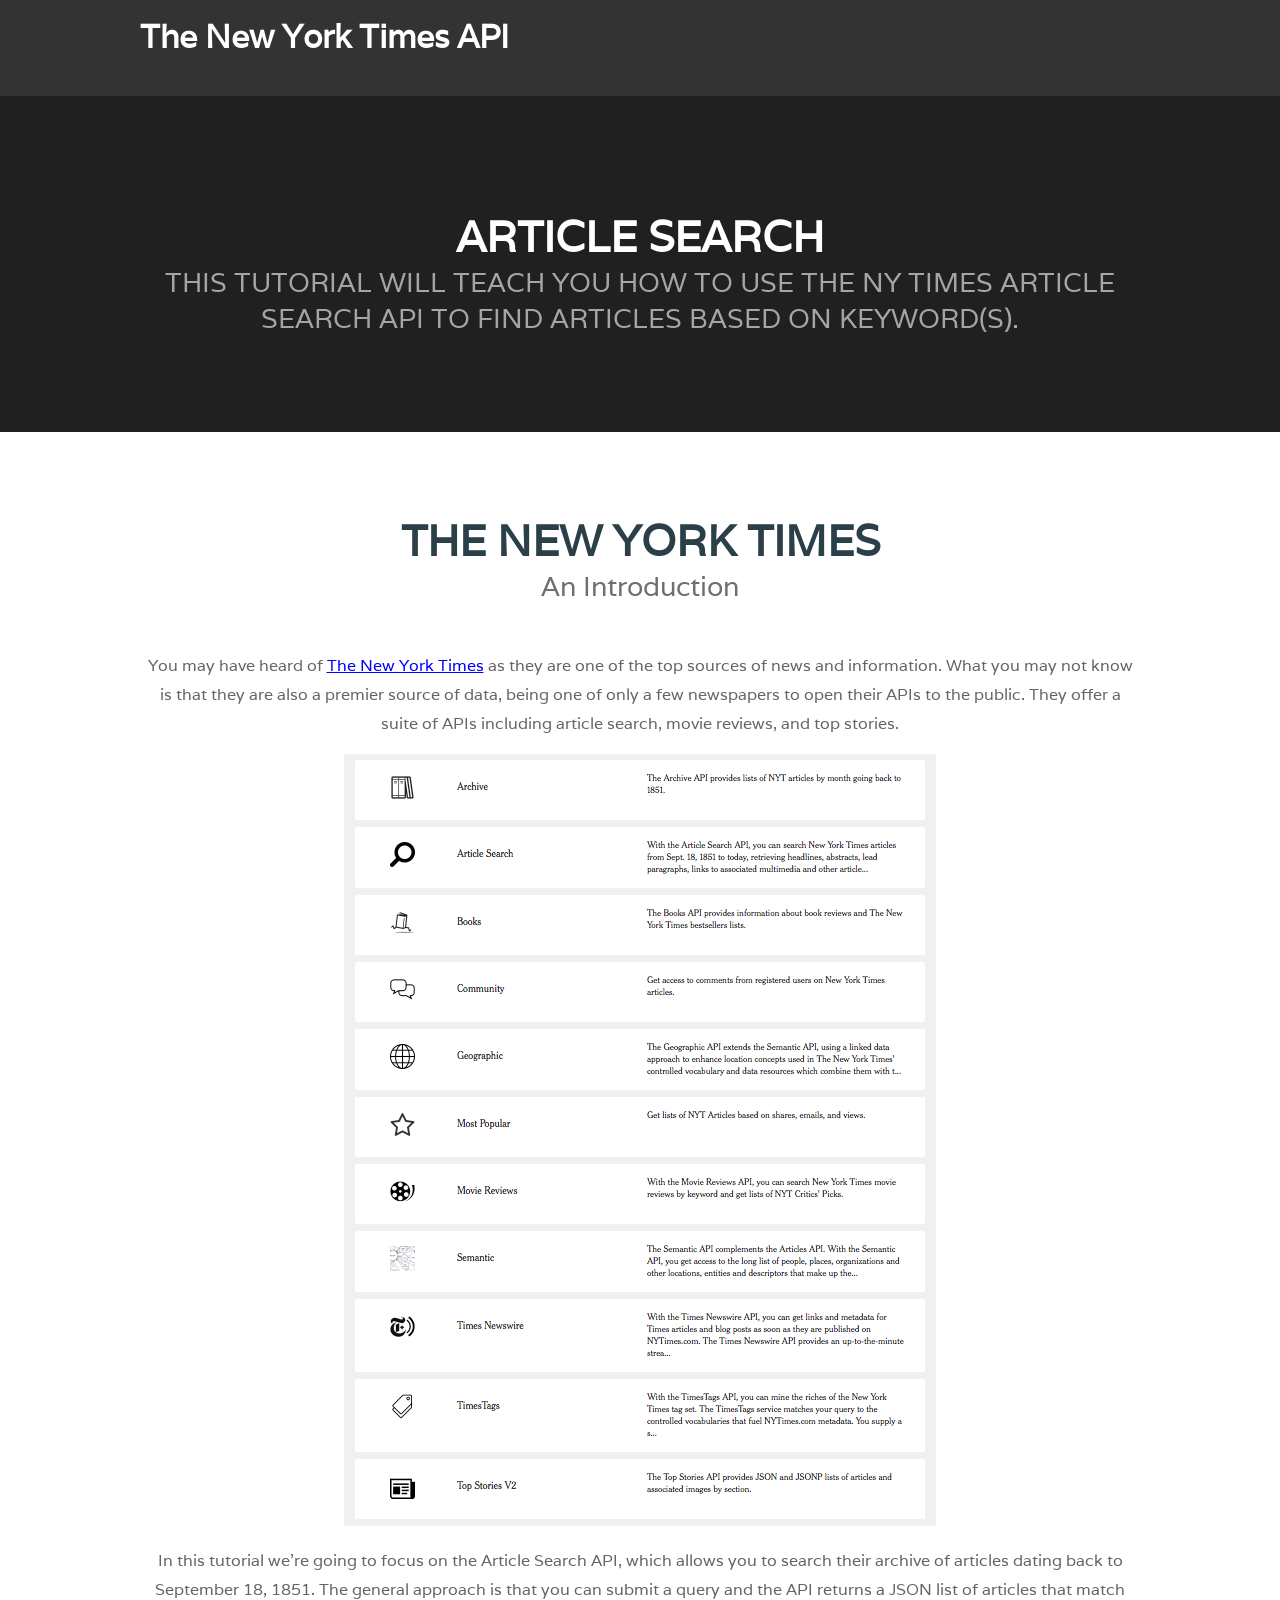
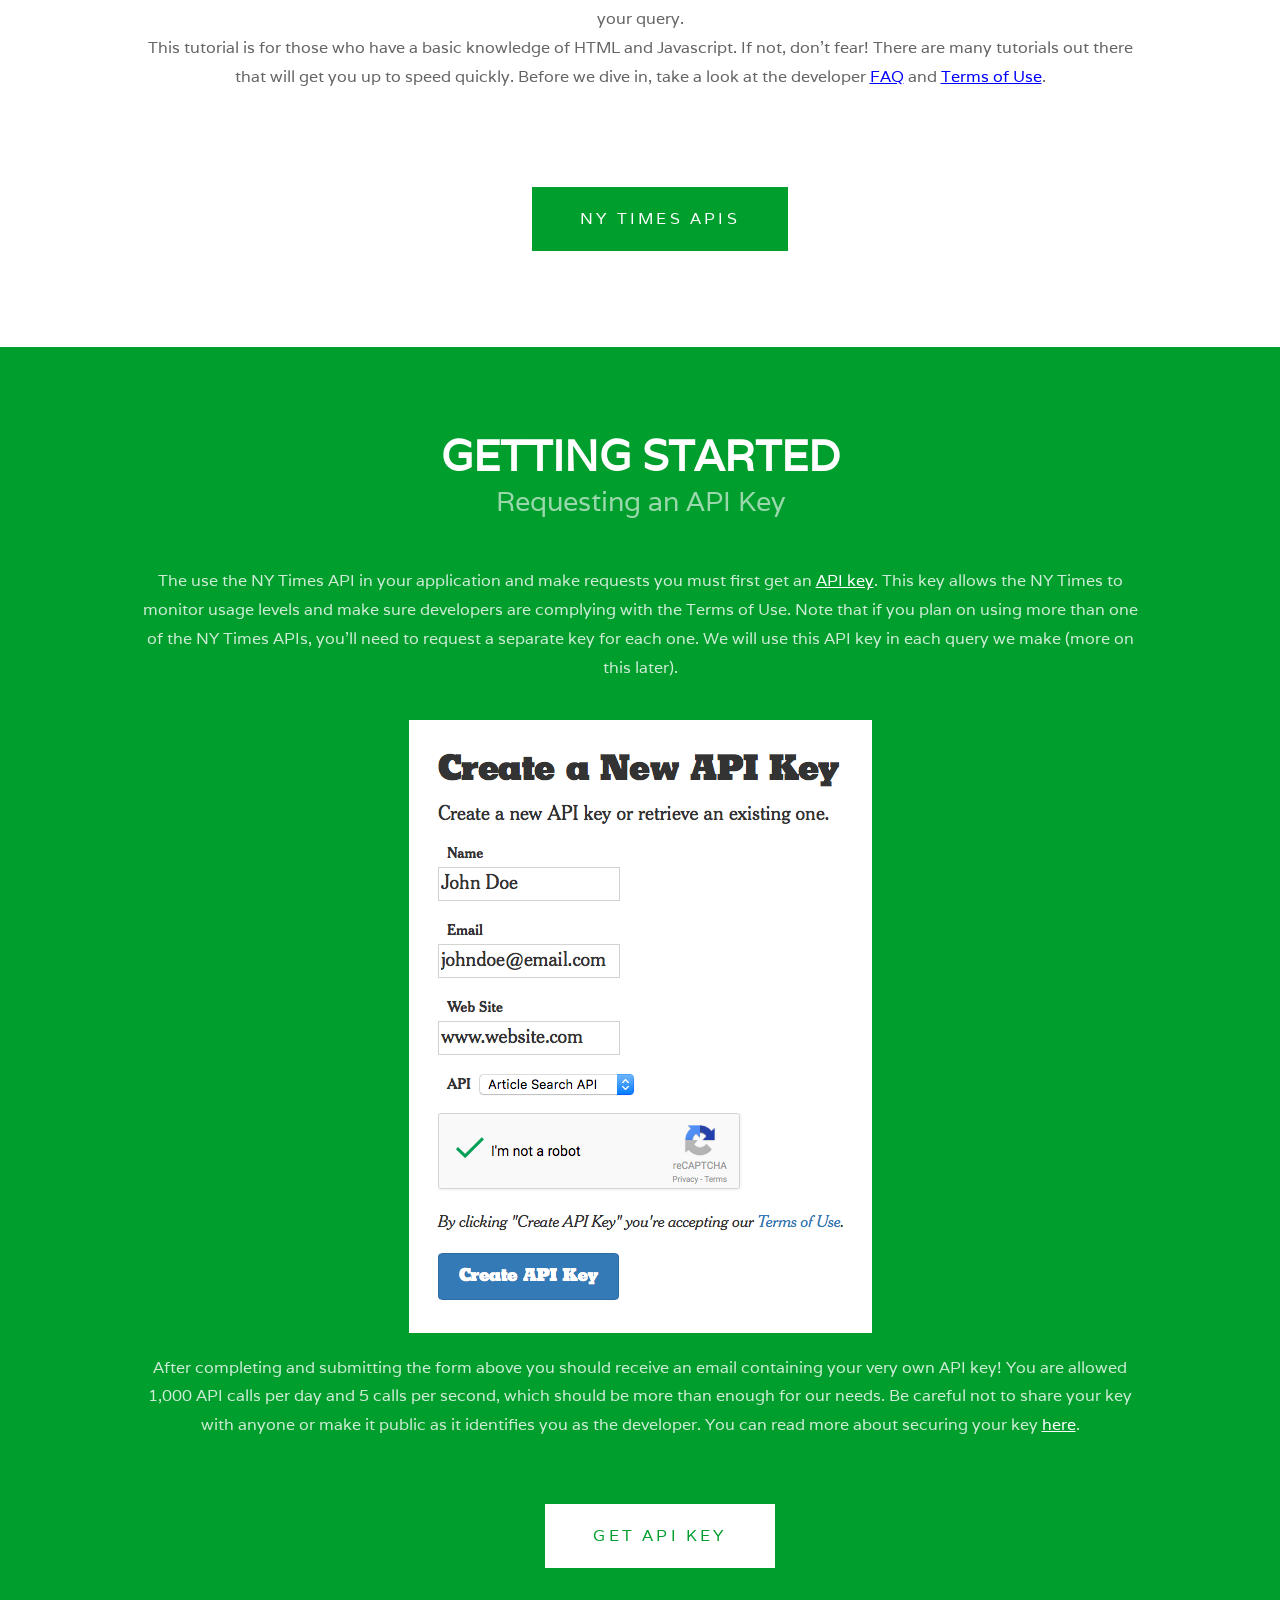
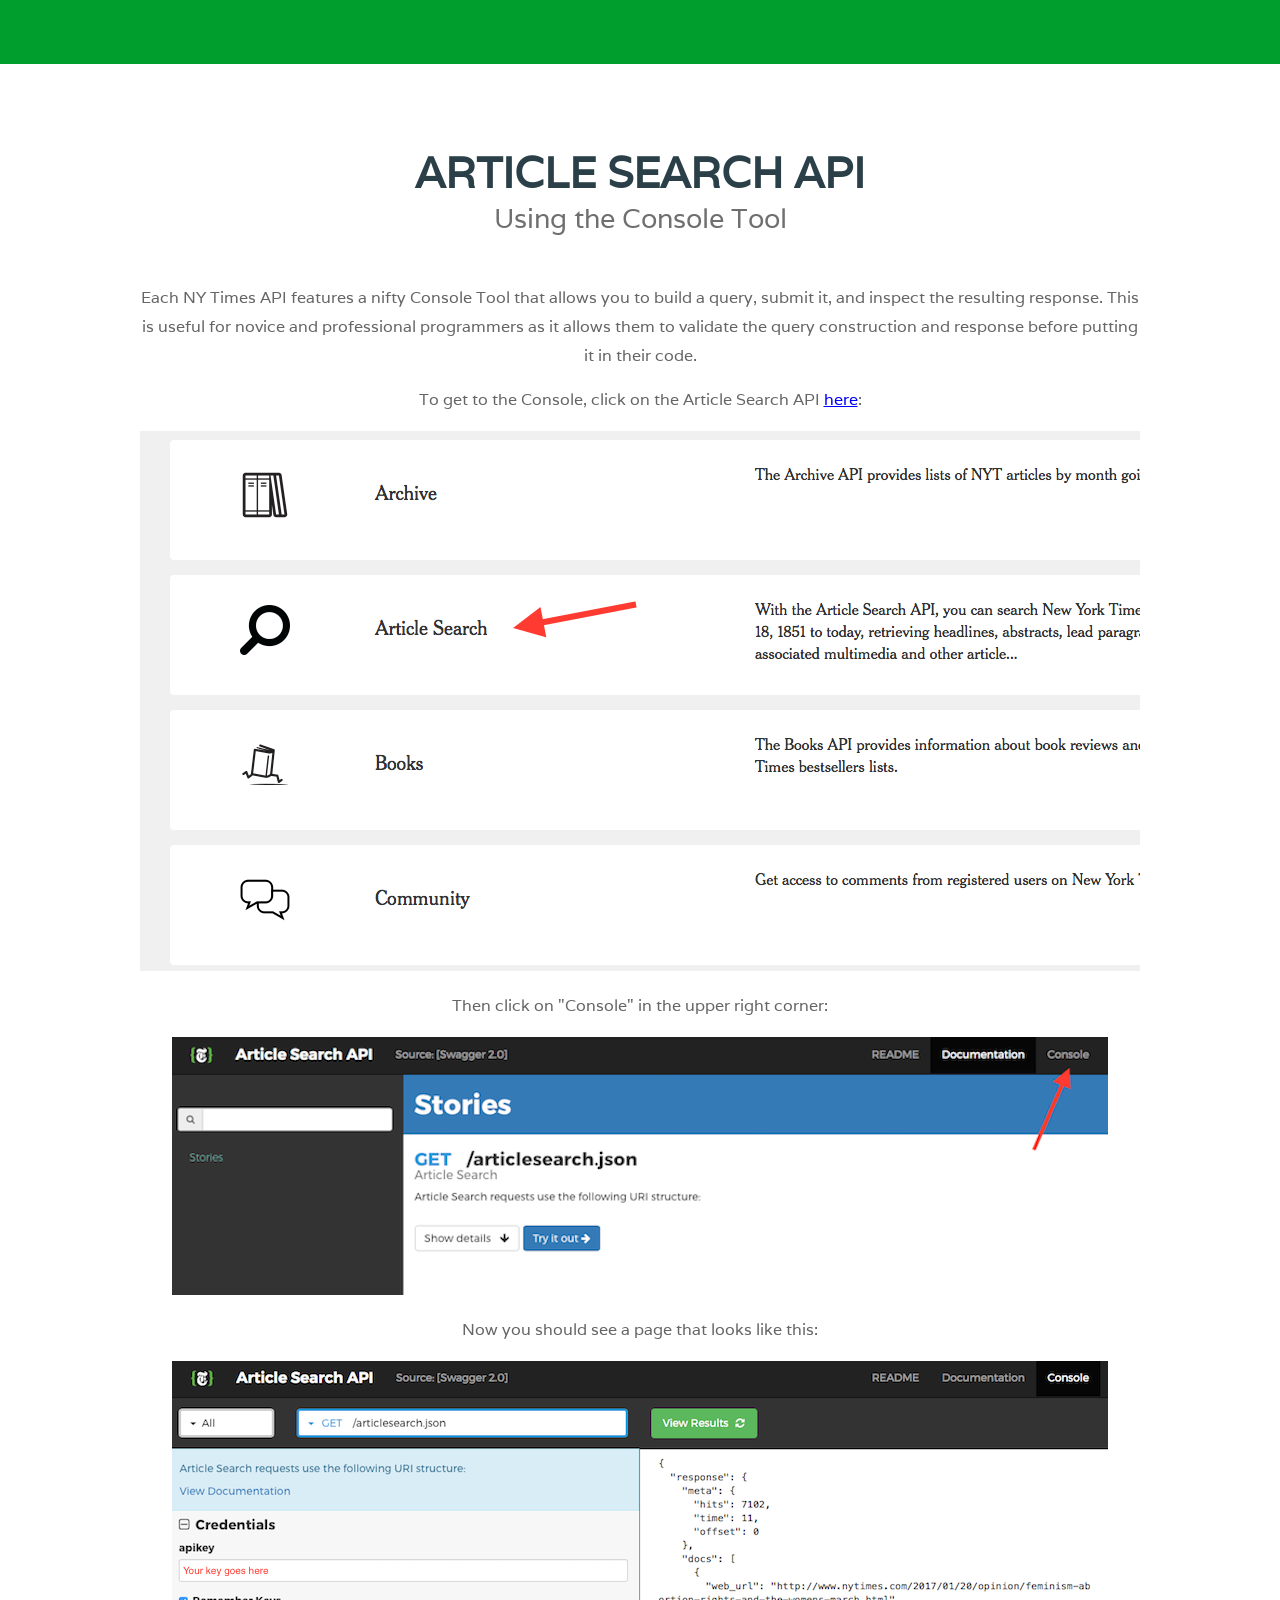
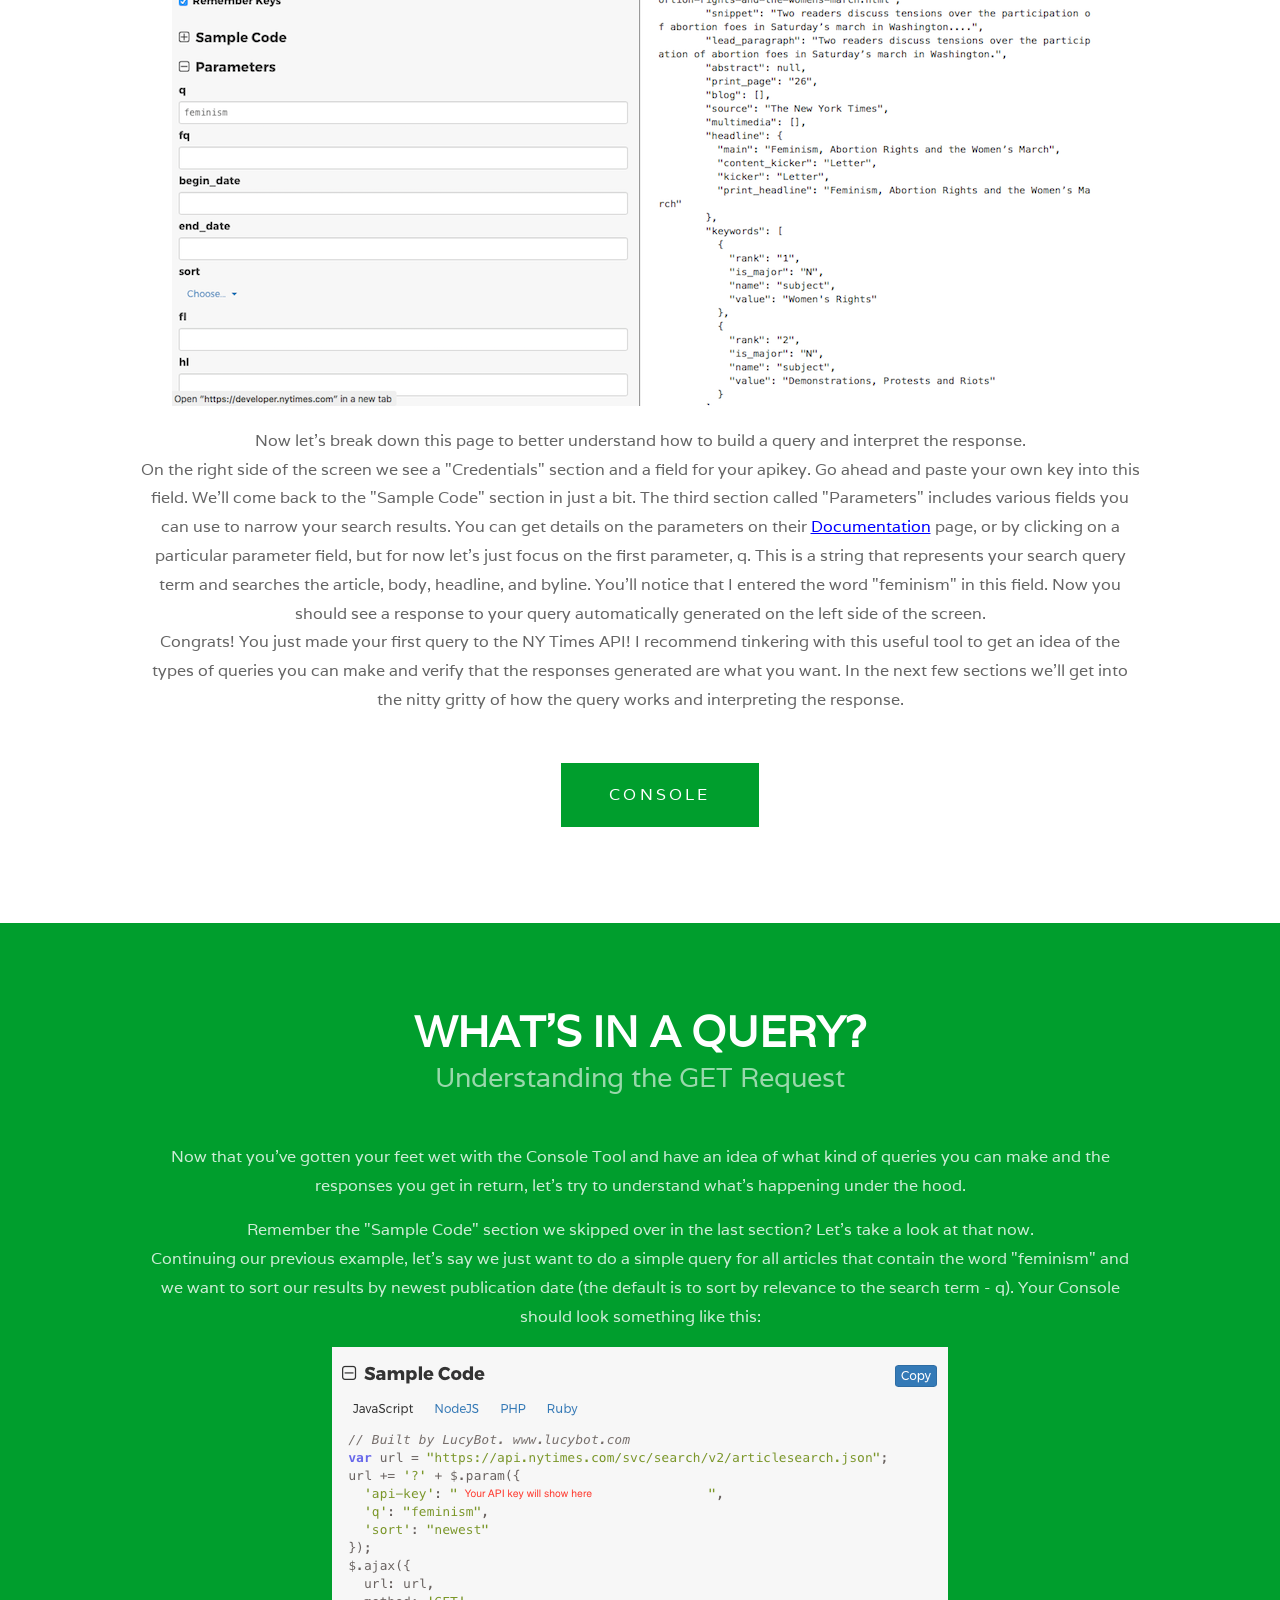
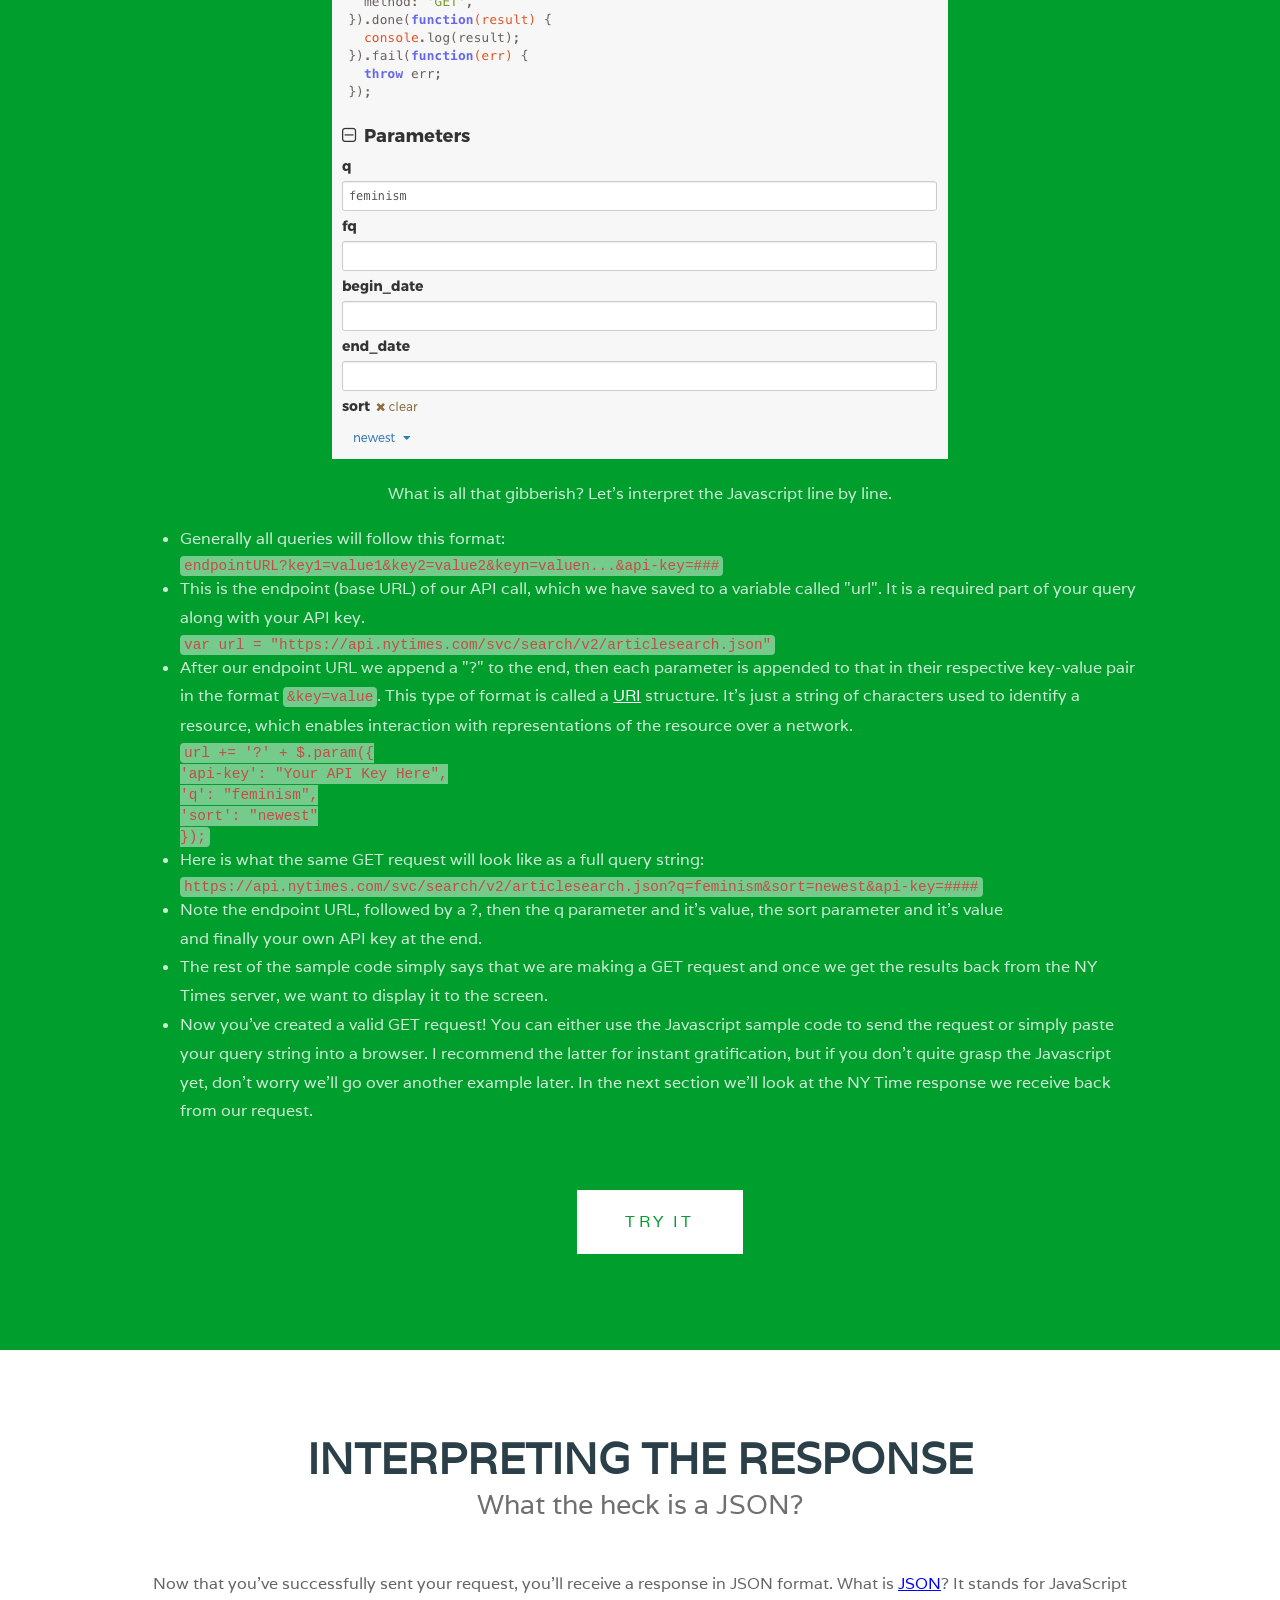
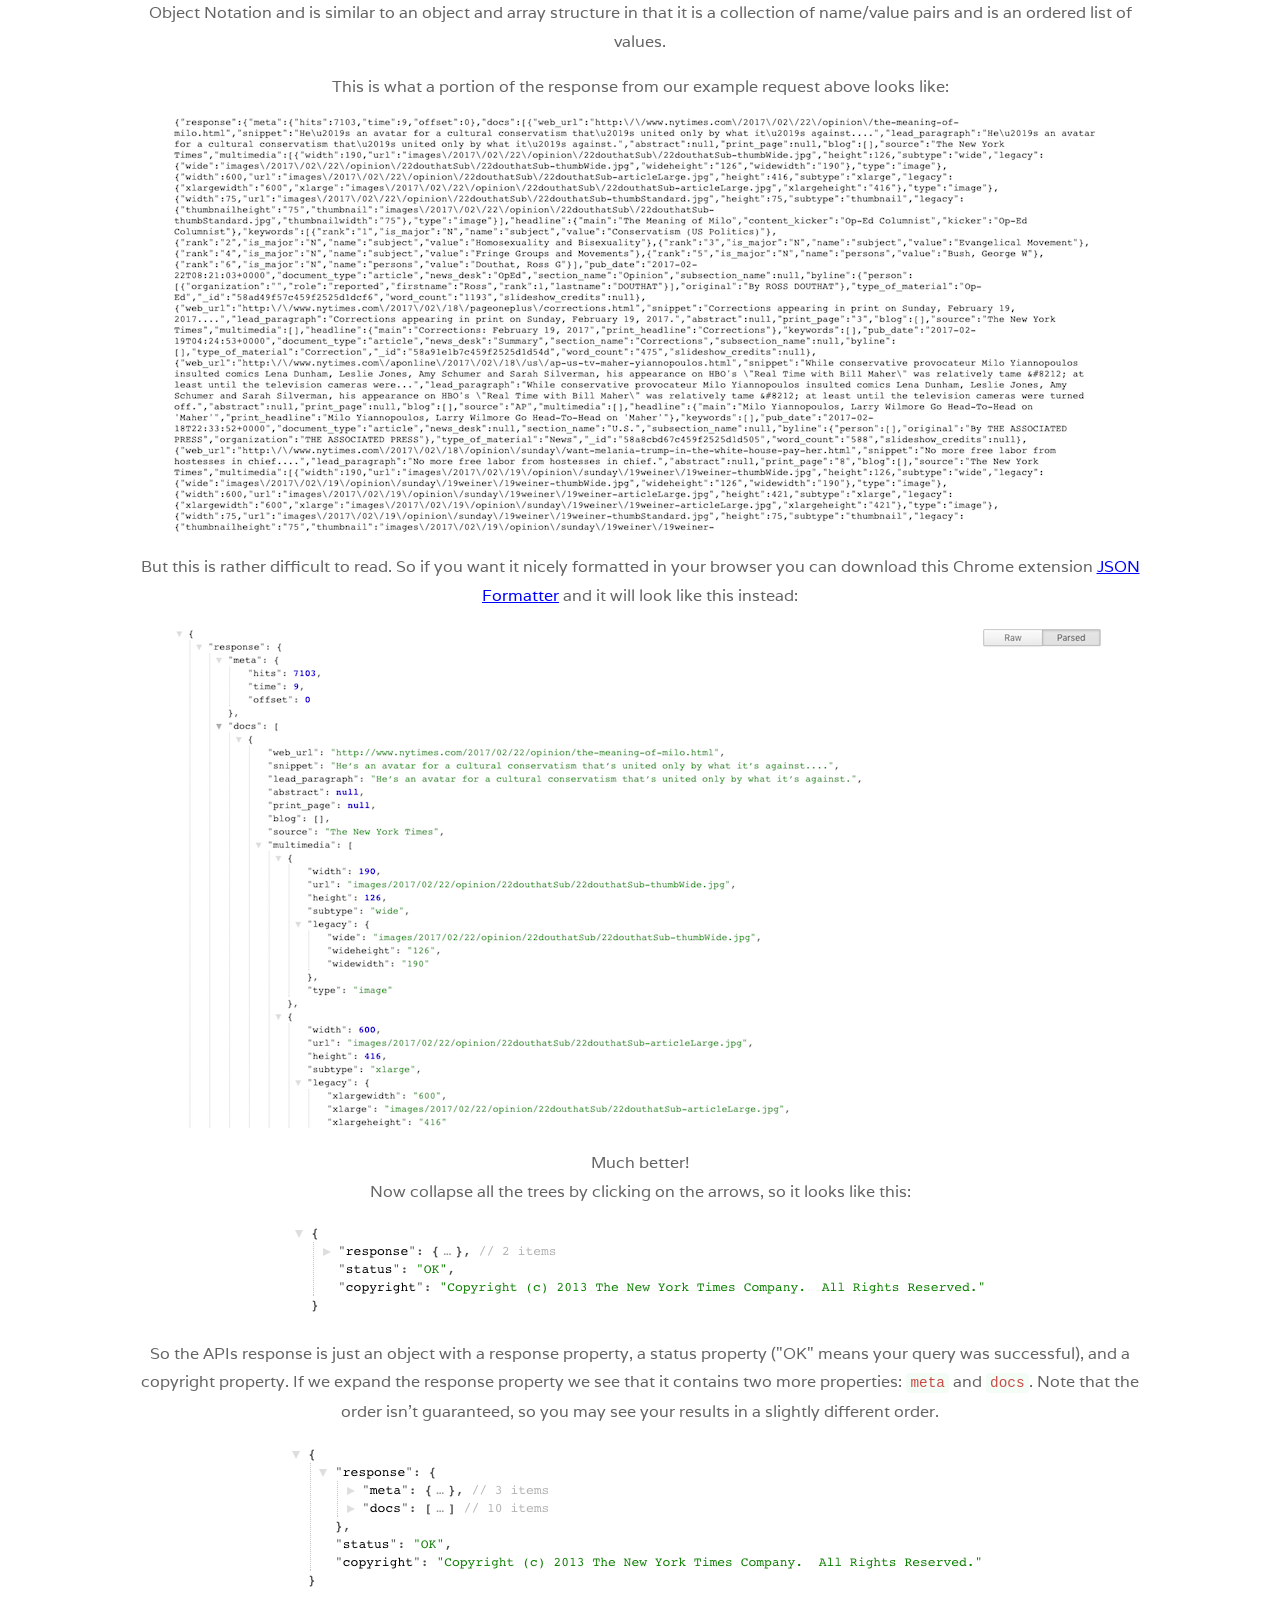
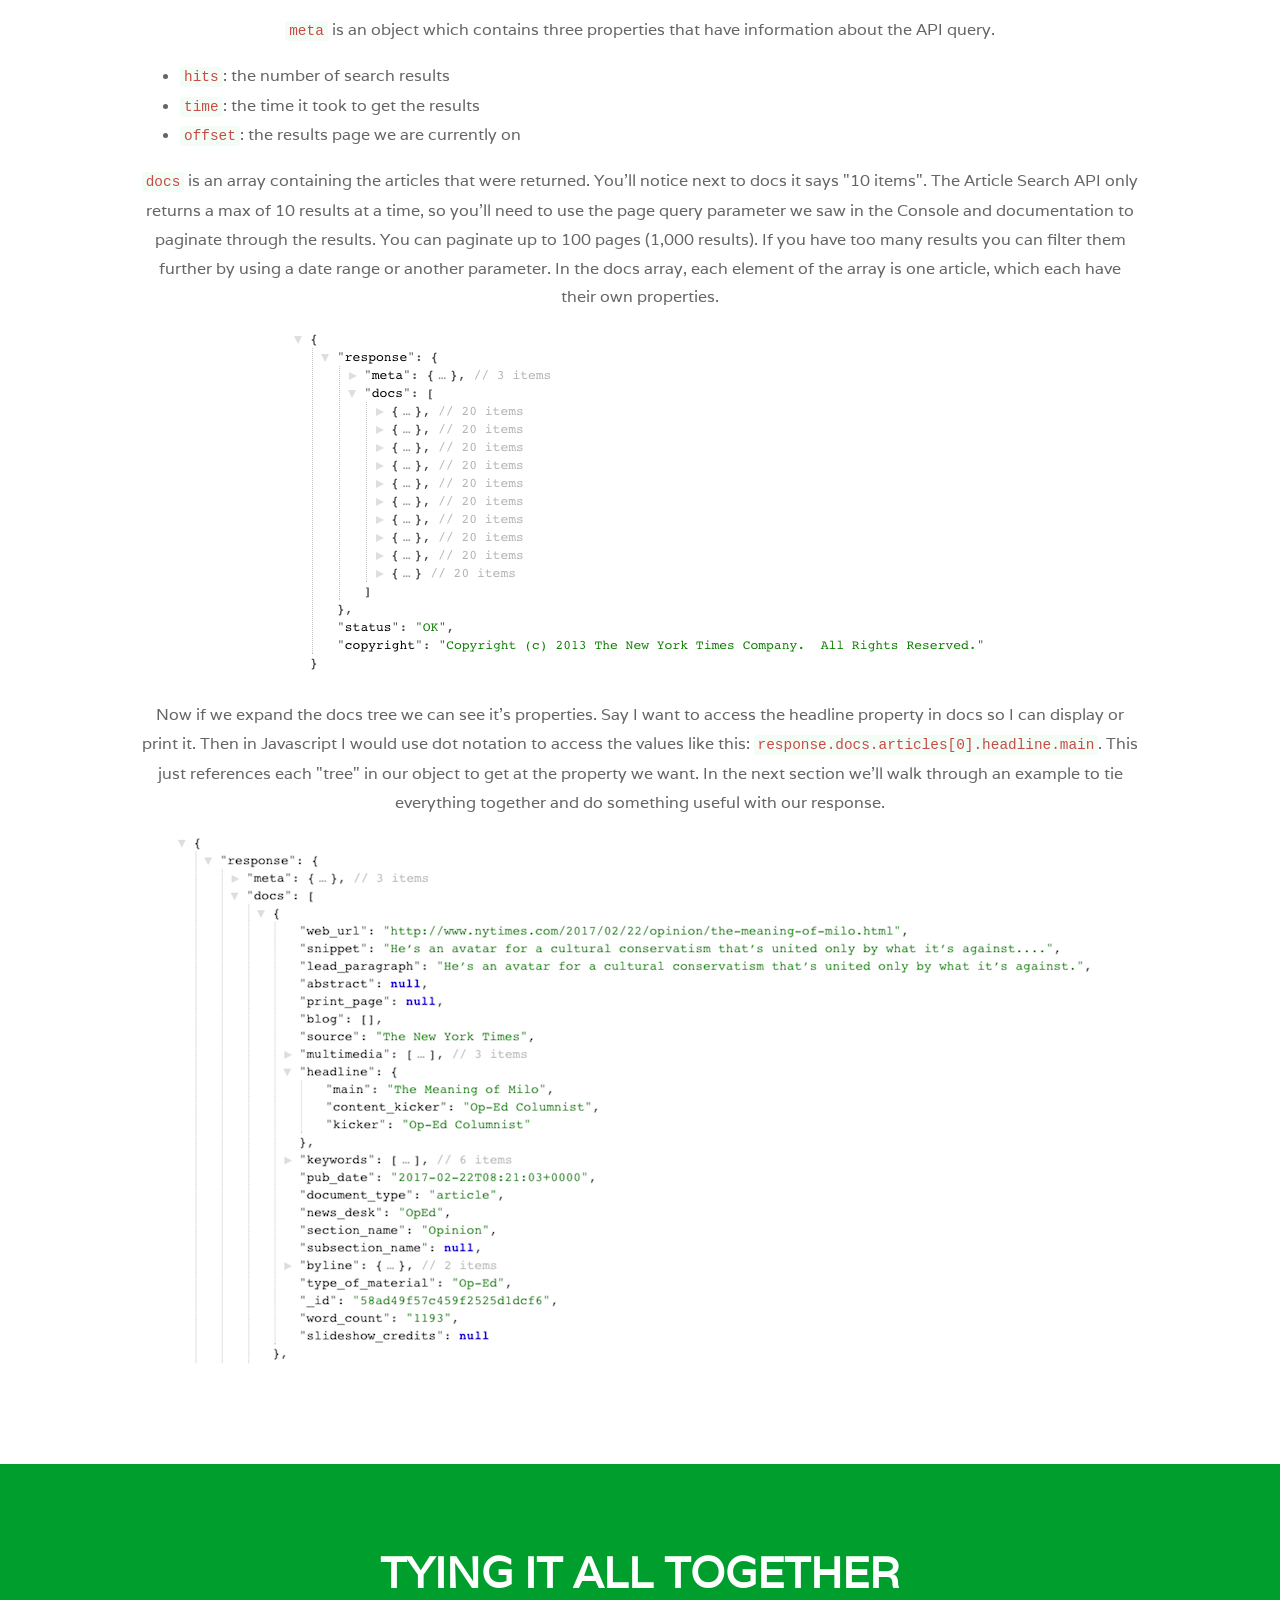
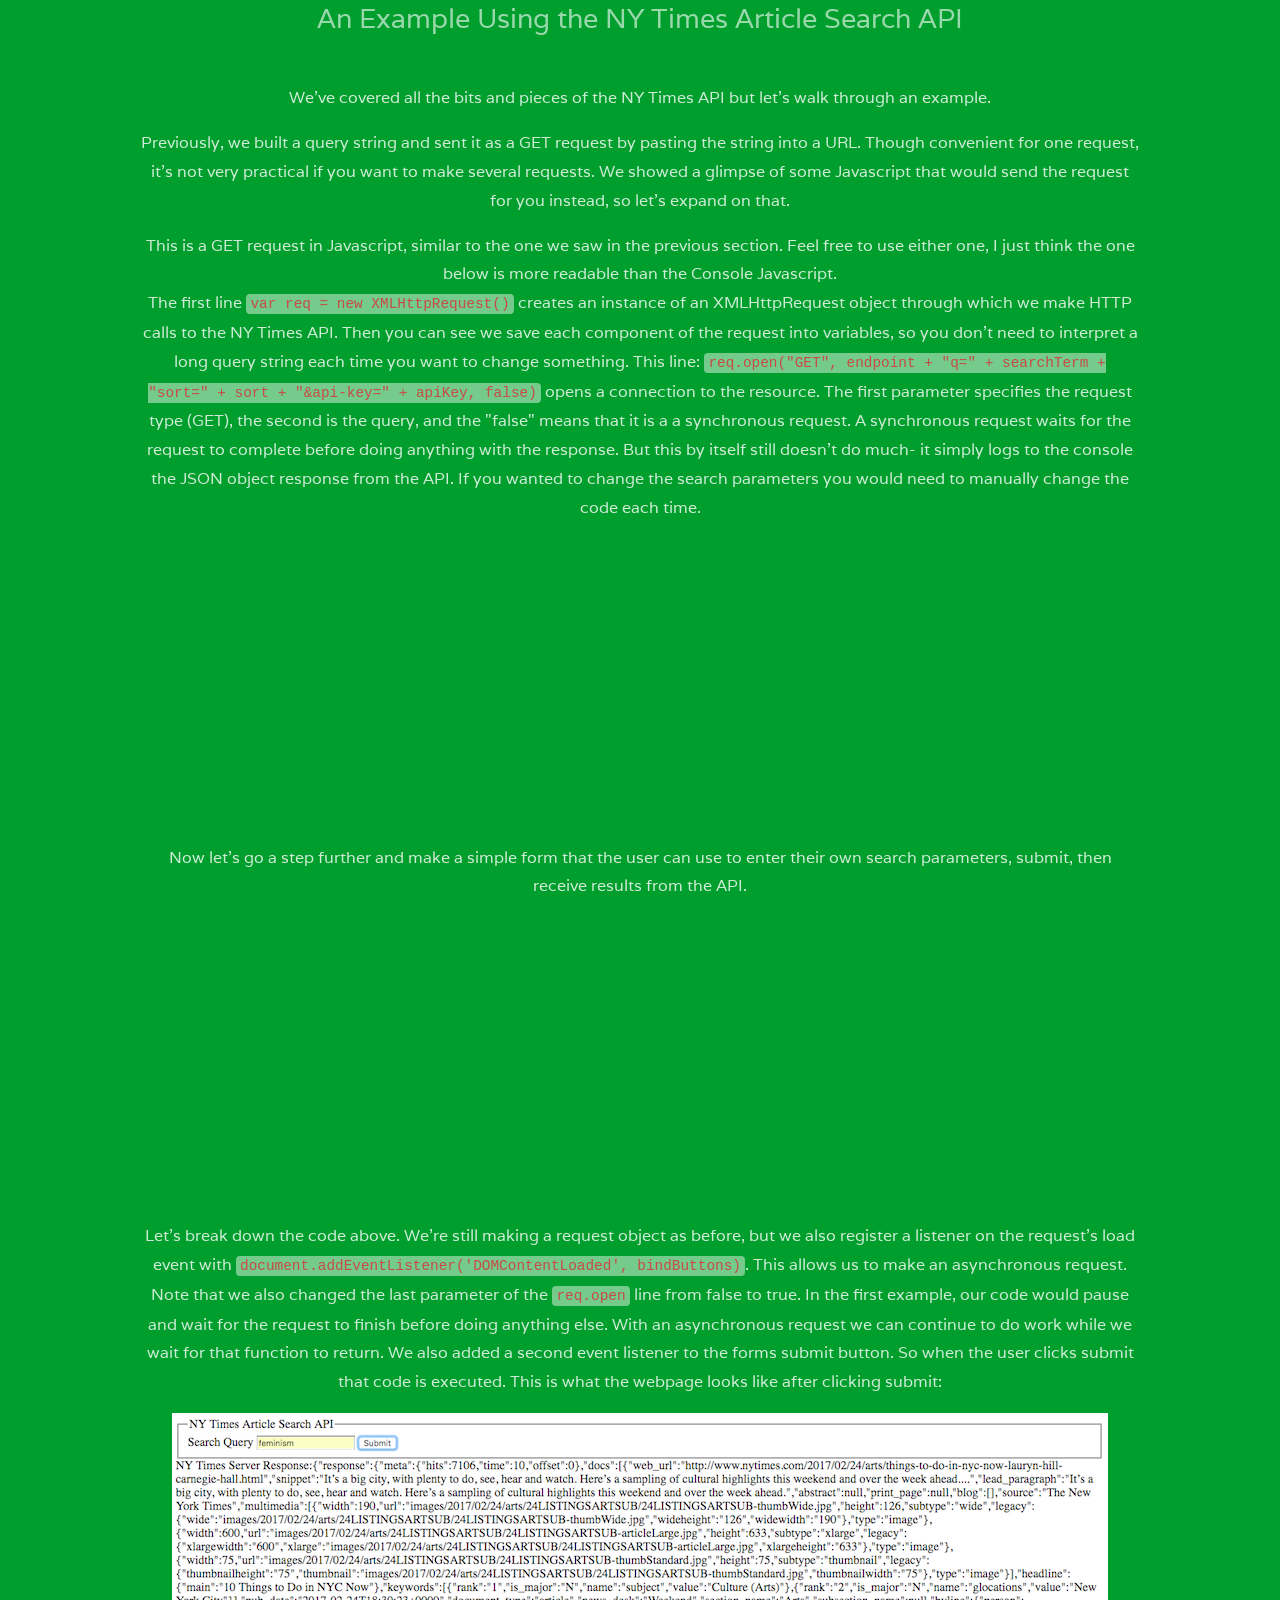
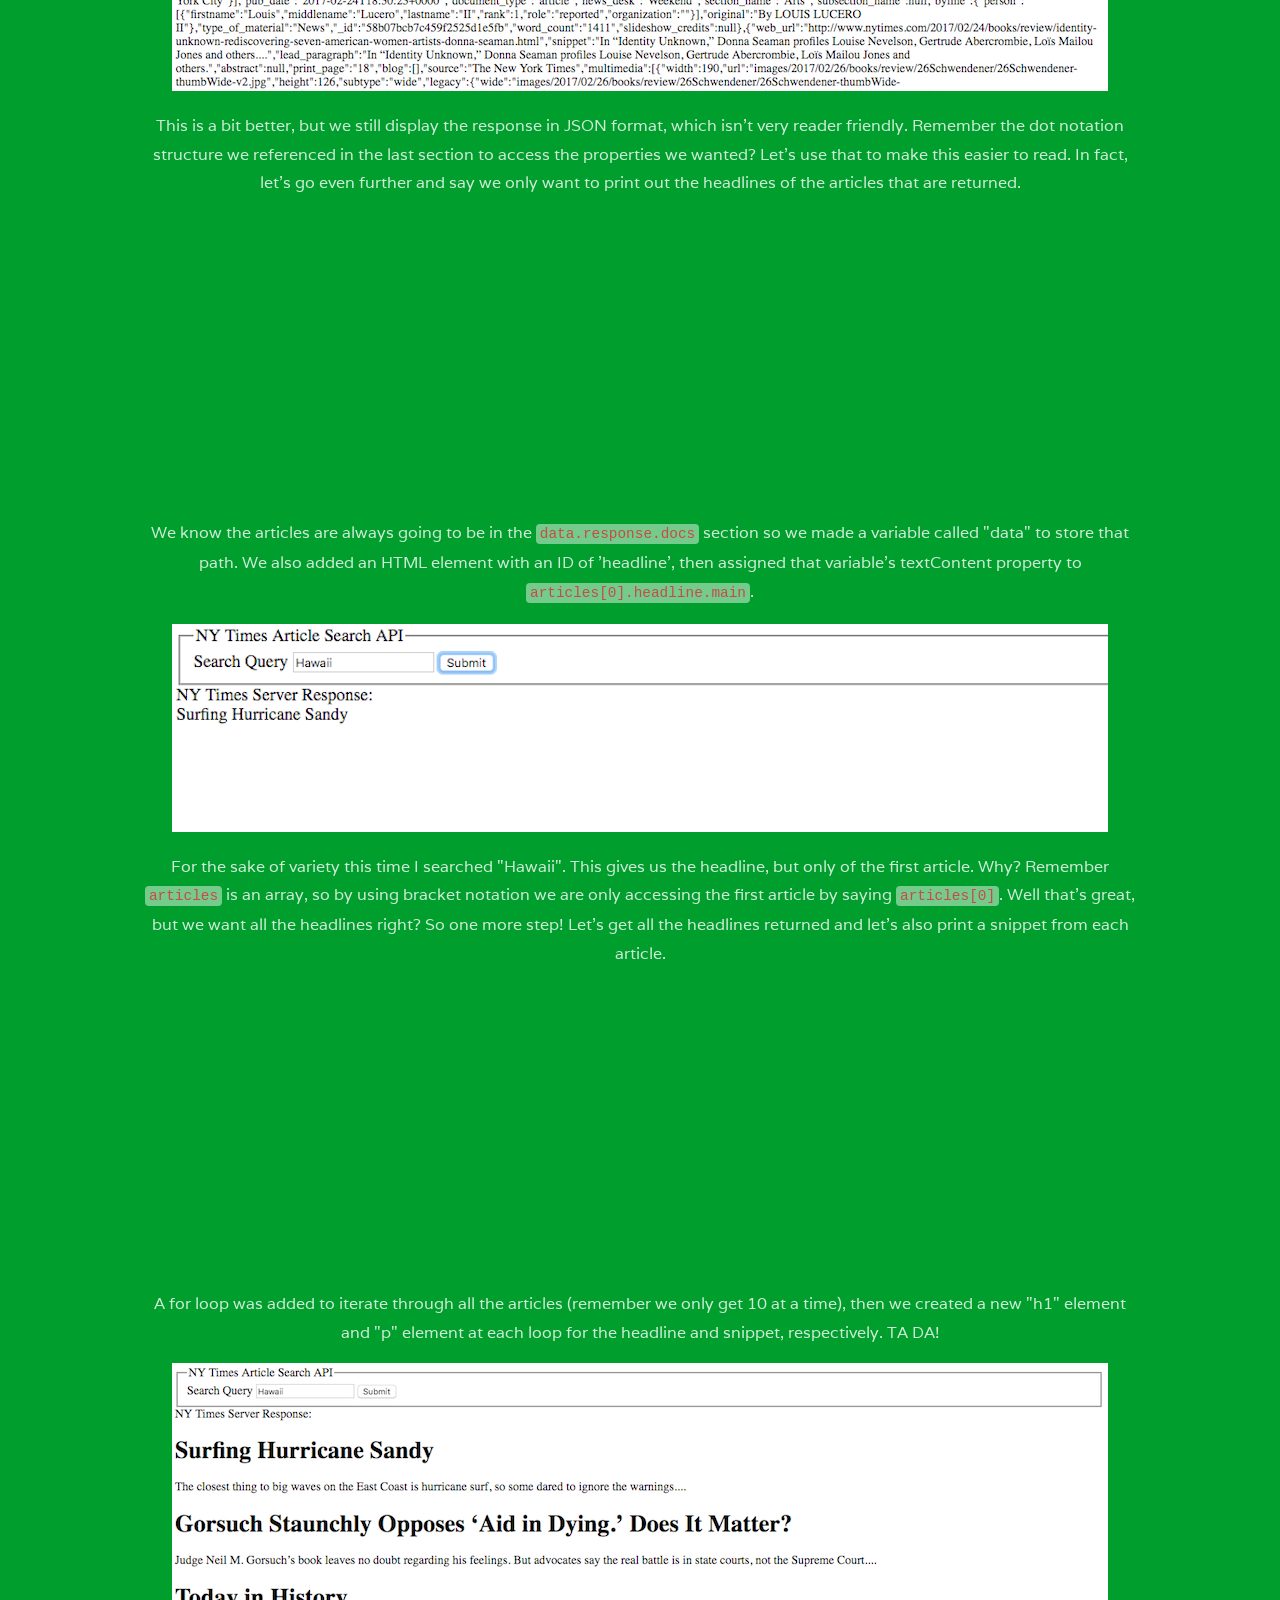
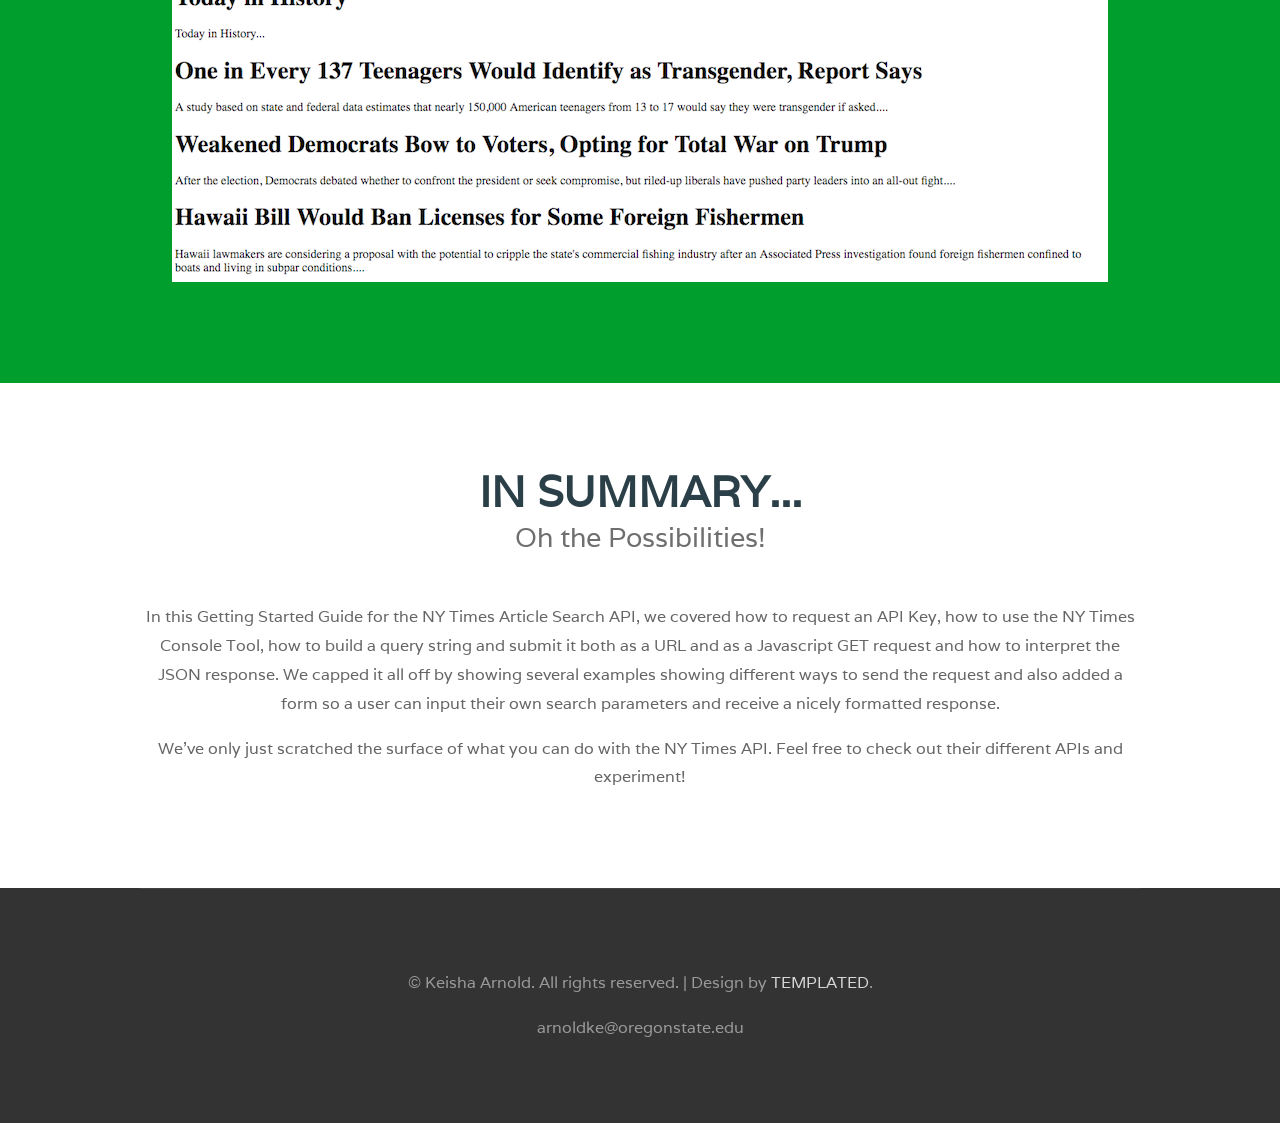
<file: index.html>
<!DOCTYPE html PUBLIC "-//W3C//DTD XHTML 1.0 Strict//EN" "http://www.w3.org/TR/xhtml1/DTD/xhtml1-strict.dtd">

<html xmlns="http://www.w3.org/1999/xhtml">
<head>
<meta http-equiv="Content-Type" content="text/html; charset=utf-8" />
<title></title>
<meta name="keywords" content="" />
<meta name="description" content="" />
<link href="http://fonts.googleapis.com/css?family=Varela" rel="stylesheet" />
<link href="default.css" rel="stylesheet" type="text/css" media="all" />
<link href="fonts.css" rel="stylesheet" type="text/css" media="all" />

<!--[if IE 6]><link href="default_ie6.css" rel="stylesheet" type="text/css" /><![endif]-->

</head>
<body>
<div id="wrapper">
	<div id="header-wrapper">
	<div id="header" class="container">
		<div id="logo">
			<h1 <a href="https://nytimes.com">The New York Times API</a></h1>
		</div>
<!--
        <div id="menu">
			<ul>
				<li class="current_page_item"><a href="#" accesskey="1" title="">Homepage</a></li>
				<li><a href="#" accesskey="2" title="">Our Clients</a></li>
				<li><a href="#" accesskey="3" title="">About Us</a></li>
				<li><a href="#" accesskey="4" title="">Careers</a></li>
				<li><a href="#" accesskey="5" title="">Contact Us</a></li>
			</ul>
		</div>
-->
	</div>
	</div>
	<div id="banner">
		<div class="container">
			<div class="title">
                <!-- <img src="Images/logo2.png"><br> -->
				<h2>Article Search</h2>
				<span class="byline">This tutorial will teach you how to use the NY Times Article Search API
				to find articles based on keyword(s).</span> </div>
<!--
            <ul class="actions">
				<li><a href="https://developer.nytimes.com" class="button">NY Times APIs</a></li>
			</ul>
-->
		</div>
	</div>
    <!------------ INTRODUCTION SECTION ------------->
	<div id="extra" class="container">
		<div class="title">
			<h2>The New York Times</h2>
            <span class="byline">An Introduction</span> </div>
                <p class="myText"> You may have heard of <a href="https://www.nytimes.com">The New York Times</a>
                    as they are one of the top sources of news and information. What you may not know is that they
                    are also a premier source of data, being one of only a few newspapers to open their APIs to the public.
                    They offer a suite of APIs including article search, movie reviews, and top stories.<br>
                </p>
                <img src="Images/API_Suite.png"><br>
                <p class="myText">In this tutorial we're going to focus on the Article Search API, which allows you to
                    search their archive of articles dating back to September 18, 1851.  The general approach is that
                    you can submit a query and the API returns a JSON list of articles that match your query.<br>
                    This tutorial is for those who have a basic knowledge of HTML and Javascript.  If not, don't fear!
                    There are many tutorials out there that will get you up to speed quickly.  Before we dive in,
                    take a look at the developer <a href="https://developer.nytimes.com/faq">FAQ</a> and
                    <a href="https://developer.nytimes.com/tou">Terms of Use</a>.
                </p>
            <ul class="actions">
                <li><a href="https://developer.nytimes.com" class="button">NY Times APIs</a></li>
            </ul>

<!--
		<div id="three-column">
			<div class="boxA">
				<div class="box"> <span class="fa fa-cloud-download"></span>
					<p>Praesent pellentesque facilisis elit. Class aptent taciti sociosqu ad litora torquent per conubia nostra.</p>
				</div>
			</div>
			<div class="boxB">
				<div class="box"> <span class="fa fa-cogs"></span>
					<p>Etiam neque. Vivamus consequat lorem at nisl. Nullam non wisi a sem semper eleifend. Donec mattis.</p>
				</div>
			</div>
			<div class="boxC">
				<div class="box"> <span class="fa fa-user"></span>
					<p> Aenean lectus lorem, imperdiet at, ultrices eget, ornare et, wisi. Pellentesque adipiscing purus.</p>
				</div>
			</div>

		</div>
		<ul class="actions">
			<li><a href="#" class="button">Etiam posuere</a></li>
		</ul>
-->
	</div>
    <!------------ GETTING STARTED/API KEY SECTION ------------->
	<div id="featured">
		<div class="container">
			<div class="title">
				<h2>Getting Started</h2>
				<span class="byline">Requesting an API Key</span> </div>
			<p> The use the NY Times API in your application and make requests you must first get an
                <a href="https://developer.nytimes.com/signup">API key</a>.
                This key allows the NY Times to monitor usage levels and make sure developers are complying with
                the Terms of Use.  Note that if you plan on using more than one of the NY Times APIs, you'll need to
                request a separate key for each one. We will use this API key in each query we make (more on this later).</p><br>
            <img src="Images/API_Key.png"><br>
			<p> After completing and submitting the form above you should receive an email containing your very own API key!
                You are allowed 1,000 API calls per day and 5 calls per second, which should be more than enough for our needs.
                Be careful not to share your key with anyone or make it public as it identifies you as the developer.
                You can read more about securing your key
                <a href="http://billpatrianakos.me/blog/2016/02/15/securing-api-keys-in-a-javascript-single-page-app/">here</a>.</p>
		</div>

        <ul class="actions">
			<li><a href="https://developer.nytimes.com/signup" class="button">Get API Key</a></li>
		</ul>

	</div>
    <!------------ USING THE CONSOLE TOOL SECTION ------------->
    <div id="page" class="container">
		<div class="title">
			<h2>Article Search API</h2>
			<span class="byline">Using the Console Tool</span> </div>
		<p> Each NY Times API features a nifty Console Tool that allows you to build a query, submit it, and inspect the resulting
            response.  This is useful for novice and professional programmers as it allows them to validate the query construction
            and response before putting it in their code.</p>
        <p> To get to the Console, click on the Article Search API <a href="https://developer.nytimes.com">here</a>:</p>
        <img src="Images/ArticleSearchClick.png" width="100%"><br>
        <p> Then click on "Console" in the upper right corner:</p>
        <img src="Images/ConsoleClick.png" width="100%"><br>
        <p> Now you should see a page that looks like this:</p>
        <img src="Images/ConsoleScreen.png" width="100%"><br>
        <p> Now let's break down this page to better understand how to build a query and interpret the response. <br>
            On the right side of the screen we see a "Credentials" section and a field for your apikey.  Go ahead and
            paste your own key into this field. We'll come back to the "Sample Code" section in just a bit.  The third section
            called "Parameters" includes various fields you can use to narrow your search results.  You can get details on
            the parameters on their <a href="https://developer.nytimes.com/article_search_v2.json#/Documentation/GET/articlesearch.json">Documentation</a>
            page, or by clicking on a particular parameter field, but for now let's just focus on the first parameter, q.
            This is a string that represents your search query term and searches the article, body, headline, and byline.
            You'll notice that I entered the word "feminism" in this field. Now you should see a response to your query
            automatically generated on the left side of the screen.<br> Congrats! You just made your first query to the NY
            Times API! I recommend tinkering with this useful tool to get an idea of the types of queries you can make and
            verify that the responses generated are what you want. In the next few sections we'll get into the nitty gritty
            of how the query works and interpreting the response. </p>

        <ul class="actions">
			<li><a href="https://developer.nytimes.com/article_search_v2.json#/Console" class="button">Console</a></li>
		</ul>

	</div>
    <!------------ QUERY/GET REQUEST SECTION ------------->
    <div id="featured">
        <div class="container">
            <div class="title">
                <h2>What's in a Query?</h2>
                <span class="byline">Understanding the GET Request</span> </div>
            <p> Now that you've gotten your feet wet with the Console Tool and have an idea of what kind of queries you can make
                and the responses you get in return, let's try to understand what's happening under the hood.</p>
            <p> Remember the "Sample Code" section we skipped over in the last section?  Let's take a look at that now.<br>
                Continuing our previous example, let's say we just want to do a simple query for all articles that contain the
                word "feminism" and we want to sort our results by newest publication date (the default is to sort by relevance to
                the search term - q).  Your Console should look something like this: </p>
            <img src="Images/SimpleQuery.png" width="100%"><br>
            <p> What is all that gibberish?  Let's interpret the Javascript line by line.<br></p>
                <ul>
                    <li> Generally all queries will follow this format: </li>
                    <code> endpointURL?key1=value1&key2=value2&keyn=valuen...&api-key=### </code>
                    <li> This is the endpoint (base URL) of our API call, which we have saved to a variable called "url".
                         It is a required part of your query along with your API key. <br></li>
                    <code> var url = "https://api.nytimes.com/svc/search/v2/articlesearch.json" </code>
                    <li> After our endpoint URL we append a "?" to the end, then each parameter is appended to that in their respective
                        key-value pair in the format <code>&key=value</code>.  This type of format is called a
                        <a href="https://en.wikipedia.org/wiki/Uniform_Resource_Identifier">URI</a> structure.  It's just a string of characters
                        used to identify a resource, which enables interaction with representations of the resource over a network. <br></li>
                    <code> url += '?' + $.param({<br>
                        'api-key': "Your API Key Here",<br>
                        'q': "feminism",<br>
                        'sort': "newest"<br>
                        }); </code>
                    <li> Here is what the same GET request will look like as a full query string: </li>
                    <code> https://api.nytimes.com/svc/search/v2/articlesearch.json?q=feminism&sort=newest&api-key=#### </code>
                    <li> Note the endpoint URL, followed by a ?, then the q parameter and it's value, the sort parameter and it's value <br>
                         and finally your own API key at the end. </li>
                    <li> The rest of the sample code simply says that we are making a GET request and once we get the results back from the
                         NY Times server, we want to display it to the screen. </li>
                    <li> Now you've created a valid GET request!  You can either use the Javascript sample code to send the request or simply
                         paste your query string into a browser. I recommend the latter for instant gratification, but if
                         you don't quite grasp the Javascript yet, don't worry we'll go over another example later.
                         In the next section we'll look at the NY Time response we receive back from our request.</li>
                </ul>
            <ul class="actions">
                <li><a href="https://developer.nytimes.com/article_search_v2.json#/Console" class="button">Try It</a></li>
            </ul>
        </div>
    </div>
    <!------------ INTERPRETING THE RESPONSE SECTION ------------->
    <div id="page" class="container">
        <div class="title">
            <h2>Interpreting the Response</h2>
            <span class="byline">What the heck is a JSON?</span> </div>
        <p> Now that you've successfully sent your request, you'll receive a response in JSON format.  What is
            <a href="http://www.json.org/">JSON</a>?  It stands for JavaScript Object Notation and is similar to an object and array structure
            in that it is a collection of name/value pairs and is an ordered list of values. </p>
        <p> This is what a portion of the response from our example request above looks like: </p>
        <img src="Images/rawJSON.png" width="100%"><br>
        <p> But this is rather difficult to read. So if you want it nicely formatted in your browser you can download this Chrome extension
        <a href="https://chrome.google.com/webstore/detail/json-formatter/bcjindcccaagfpapjjmafapmmgkkhgoa?hl=en">JSON Formatter</a> and it will
            look like this instead: </p>
        <img src="Images/formattedJSON.png" width="100%"><br>
        <p> Much better!<br> Now collapse all the trees by clicking on the arrows, so it looks like this: </p>
        <img src="Images/minTrees.png" width="100%"><br>
        <p> So the APIs response is just an object with a response property, a status property ("OK" means your query was successful), and a
            copyright property.  If we expand the response property we see that it contains two more properties: <code>meta</code>
            and <code>docs</code>. Note that the order isn't guaranteed, so you may see your results in a slightly different order.</p>
        <img src="Images/metaDocs.png" width="100%"><br>
        <p> <code>meta</code> is an object which contains three properties that have information about the API query. </p>
            <ul>
                <li><code>hits</code>: the number of search results</li>
                <li><code>time</code>: the time it took to get the results</li>
                <li><code>offset</code>: the results page we are currently on</li>
            </ul>
        </p>
        <p> <code>docs</code> is an array containing the articles that were returned.  You'll notice next to docs it says "10 items".
            The Article Search API only returns a max of 10 results at a time, so you'll need to use the page query parameter
            we saw in the Console and documentation to paginate through the results.  You can paginate up to 100 pages (1,000 results).
            If you have too many results you can filter them further by using a date range or another parameter. In the docs array,
            each element of the array is one article, which each have their own properties. </p>
        <img src="Images/docsArray.png" width="100%"><br>
        <p> Now if we expand the docs tree we can see it's properties.  Say I want to access the headline property in docs so I can display or
            print it.  Then in Javascript I would use dot notation to access the values like this: <code>response.docs.articles[0].headline.main</code>.
            This just references each "tree" in our object to get at the property we want.  In the next section we'll walk through an example to
            tie everything together and do something useful with our response. </p>
        <img src="Images/docsProperties.png" width="100%"><br>
    </div>
    <!------------ EXAMPLE SECTION ------------->
    <div id="featured">
        <div class="container">
            <div class="title">
                <h2>Tying it All Together</h2>
                <span class="byline">An Example Using the NY Times Article Search API</span> </div>
            <p> We've covered all the bits and pieces of the NY Times API but let's walk through an example. </p>
            <p> Previously, we built a query string and sent it as a GET request by pasting the string into a URL.
                Though convenient for one request, it's not very practical if you want to make several requests.
                We showed a glimpse of some Javascript that would send the request for you instead, so let's expand on that. </p>
            <p> This is a GET request in Javascript, similar to the one we saw in the previous section.  Feel free to use
                either one, I just think the one below is more readable than the Console Javascript. <br>
                The first line <code>var req = new XMLHttpRequest()</code> creates an instance of an XMLHttpRequest object
                through which we make HTTP calls to the NY Times API. Then you can see we save each component of the request
                into variables, so you don't need to interpret a long query string each time you want to change something.
                This line: <code>req.open("GET", endpoint + "q=" + searchTerm + "sort=" + sort + "&api-key=" + apiKey, false)</code>
                opens a connection to the resource.  The first parameter specifies the request type (GET), the second is the
                query, and the "false" means that it is a a synchronous request.  A synchronous request waits for the request
                to complete before doing anything with the response. But this by itself still doesn't do much- it simply logs
                to the console the JSON object response from the API.  If you wanted to change the search parameters you would
                need to manually change the code each time. </p>
            <iframe width="100%" height="300" src="//jsfiddle.net/keishPi/py0qmgxv/embedded/js/dark/" allowfullscreen="allowfullscreen" frameborder="0"></iframe>
            <p> Now let's go a step further and make a simple form that the user can use to enter their own search parameters, submit, then
                receive results from the API. </p>
            <iframe width="100%" height="300" src="//jsfiddle.net/sn71fkkd/embedded/js,html/dark/" allowfullscreen="allowfullscreen" frameborder="0"></iframe>
            <p> Let's break down the code above.  We're still making a request object as before, but we also register a listener
                on the request's load event with <code>document.addEventListener('DOMContentLoaded', bindButtons)</code>.
                This allows us to make an asynchronous request.  Note that we also changed the
                last parameter of the <code>req.open</code> line from false to true.  In the first example, our code
                would pause and wait for the request to finish before doing anything else.  With an asynchronous request we
                can continue to do work while we wait for that function to return.  We also added a second event listener
                to the forms submit button. So when the user clicks submit that code is executed.  This is what the webpage
                looks like after clicking submit: </p>
            <img src="Images/GETUserForm.png" width="100%"><br>
            <p> This is a bit better, but we still display the response in JSON format, which isn't very reader friendly.  Remember the
                dot notation structure we referenced in the last section to access the properties we wanted?  Let's use that to
                make this easier to read.  In fact, let's go even further and say we only want to print out the headlines of
                the articles that are returned.</p>
            <iframe width="100%" height="300" src="//jsfiddle.net/keishPi/gu7xey5m/embedded/js,html/dark/" allowfullscreen="allowfullscreen" frameborder="0"></iframe>
            <p> We know the articles are always going to be in the <code>data.response.docs</code> section so we made a variable
                called "data" to store that path. We also added an HTML element with an ID of 'headline', then assigned that
                variable's textContent property to <code>articles[0].headline.main</code>. </p>
            <img src="Images/headlineForm.png" width="100%"><br>
            <p> For the sake of variety this time I searched "Hawaii".  This gives us the headline, but only of the first article.
                Why?  Remember <code>articles</code> is an array, so by using bracket notation we are only accessing the first article by saying
                <code>articles[0]</code>.  Well that's great, but we want all the headlines right? So one more step!  Let's
                get all the headlines returned and let's also print a snippet from each article. </p>
            <iframe width="100%" height="300" src="//jsfiddle.net/keishPi/f0pg1hzr/embedded/js,html/dark/" allowfullscreen="allowfullscreen" frameborder="0"></iframe>
            <p> A for loop was added to iterate through all the articles (remember we only get 10 at a time), then we created a new
                "h1" element and "p" element at each loop for the headline and snippet, respectively.  TA DA! </p>
            <img src="Images/hawaiiHeadlineSnippet.png" width="100%"><br>
        </div>
    </div>
    <!------------ IN SUMMARY SECTION ------------->
    <div id="page" class="container">
        <div class="title">
            <h2>In Summary...</h2>
            <span class="byline">Oh the Possibilities!</span> </div>
        <p> In this Getting Started Guide for the NY Times Article Search API, we covered how to request an API Key,
            how to use the NY Times Console Tool, how to build a query string and submit it both as a URL and as a Javascript
            GET request and how to interpret the JSON response. We capped it all off by showing several examples showing
            different ways to send the request and also added a form so a user can input their own search parameters and
            receive a nicely formatted response. </p>
        <p> We've only just scratched the surface of what you can do with the NY Times API. Feel free to check out their
            different APIs and experiment!  </p>
    </div>
</div>

<div id="copyright" class="container">
	<p>&copy; Keisha Arnold. All rights reserved. | Design by <a href="http://templated.co" rel="nofollow">TEMPLATED</a>.</p>
    <p>arnoldke@oregonstate.edu</p>
</div>
</body>
</html>
</file>
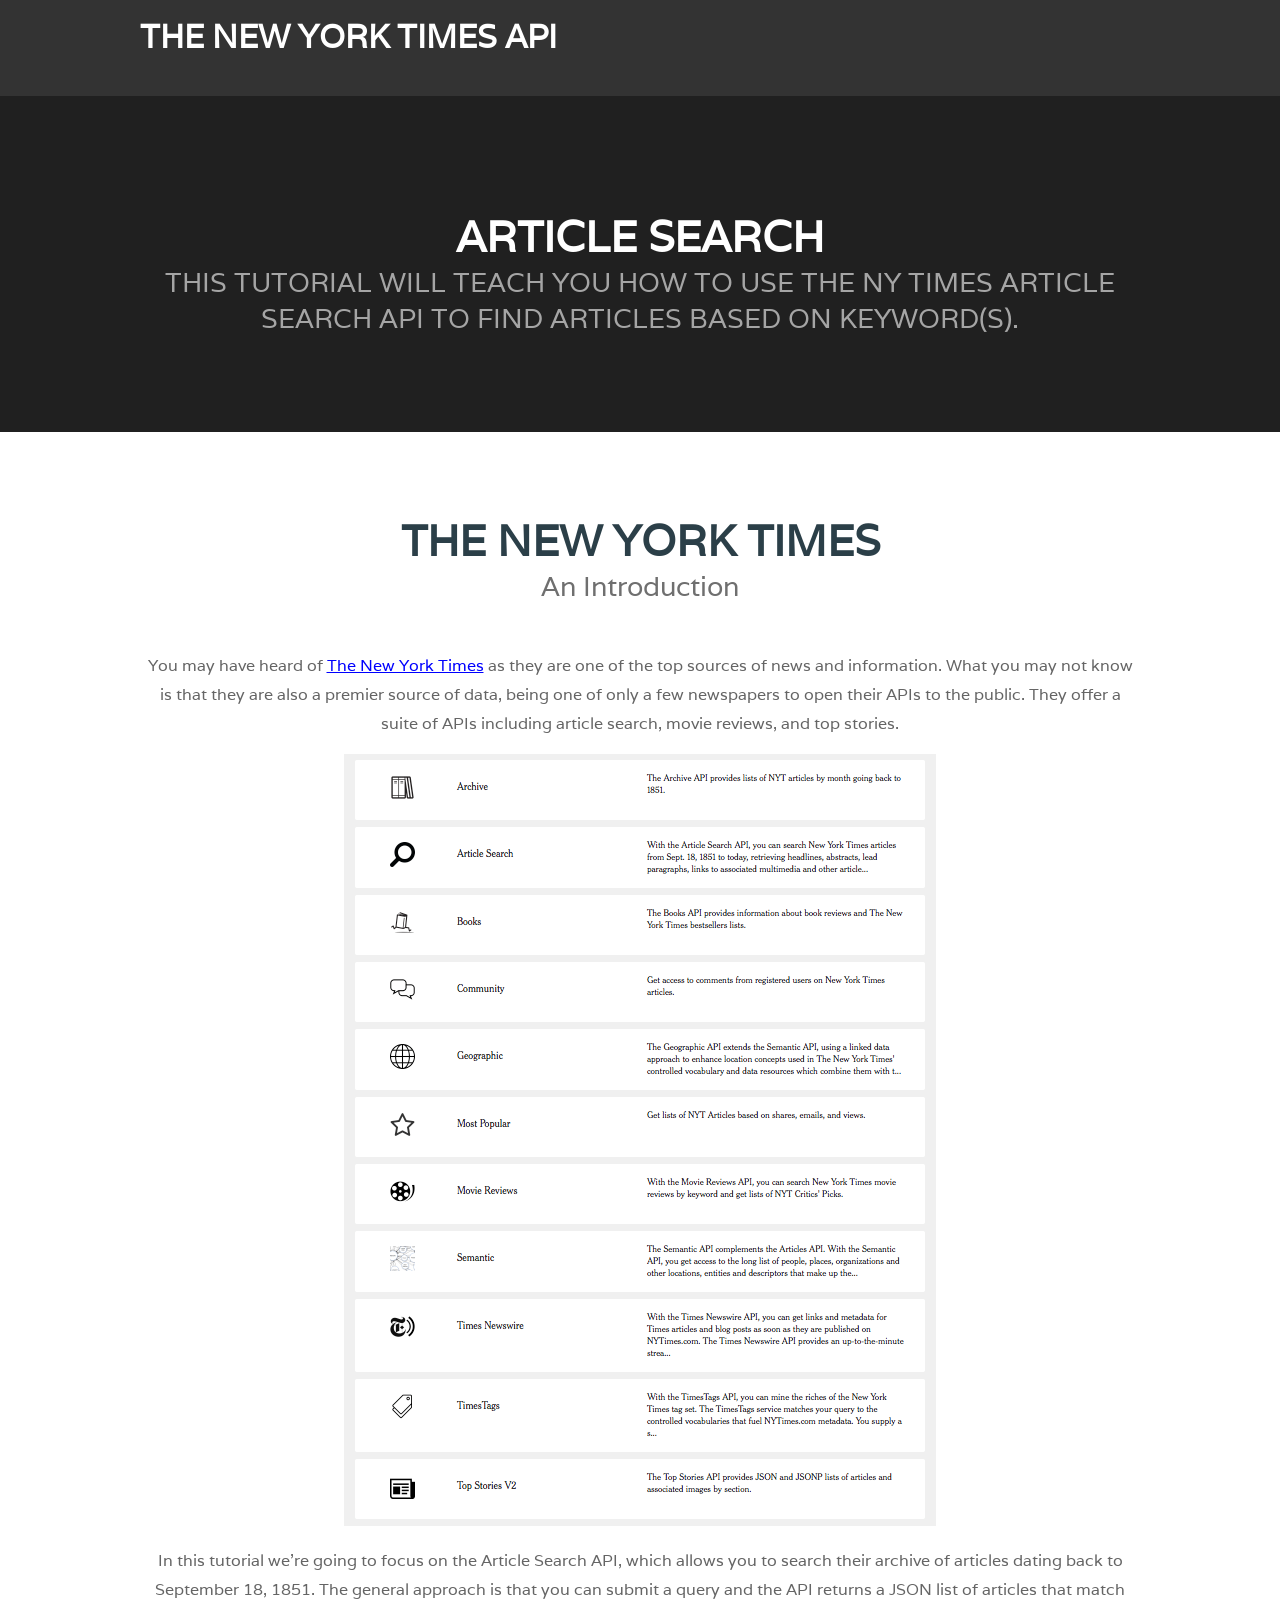
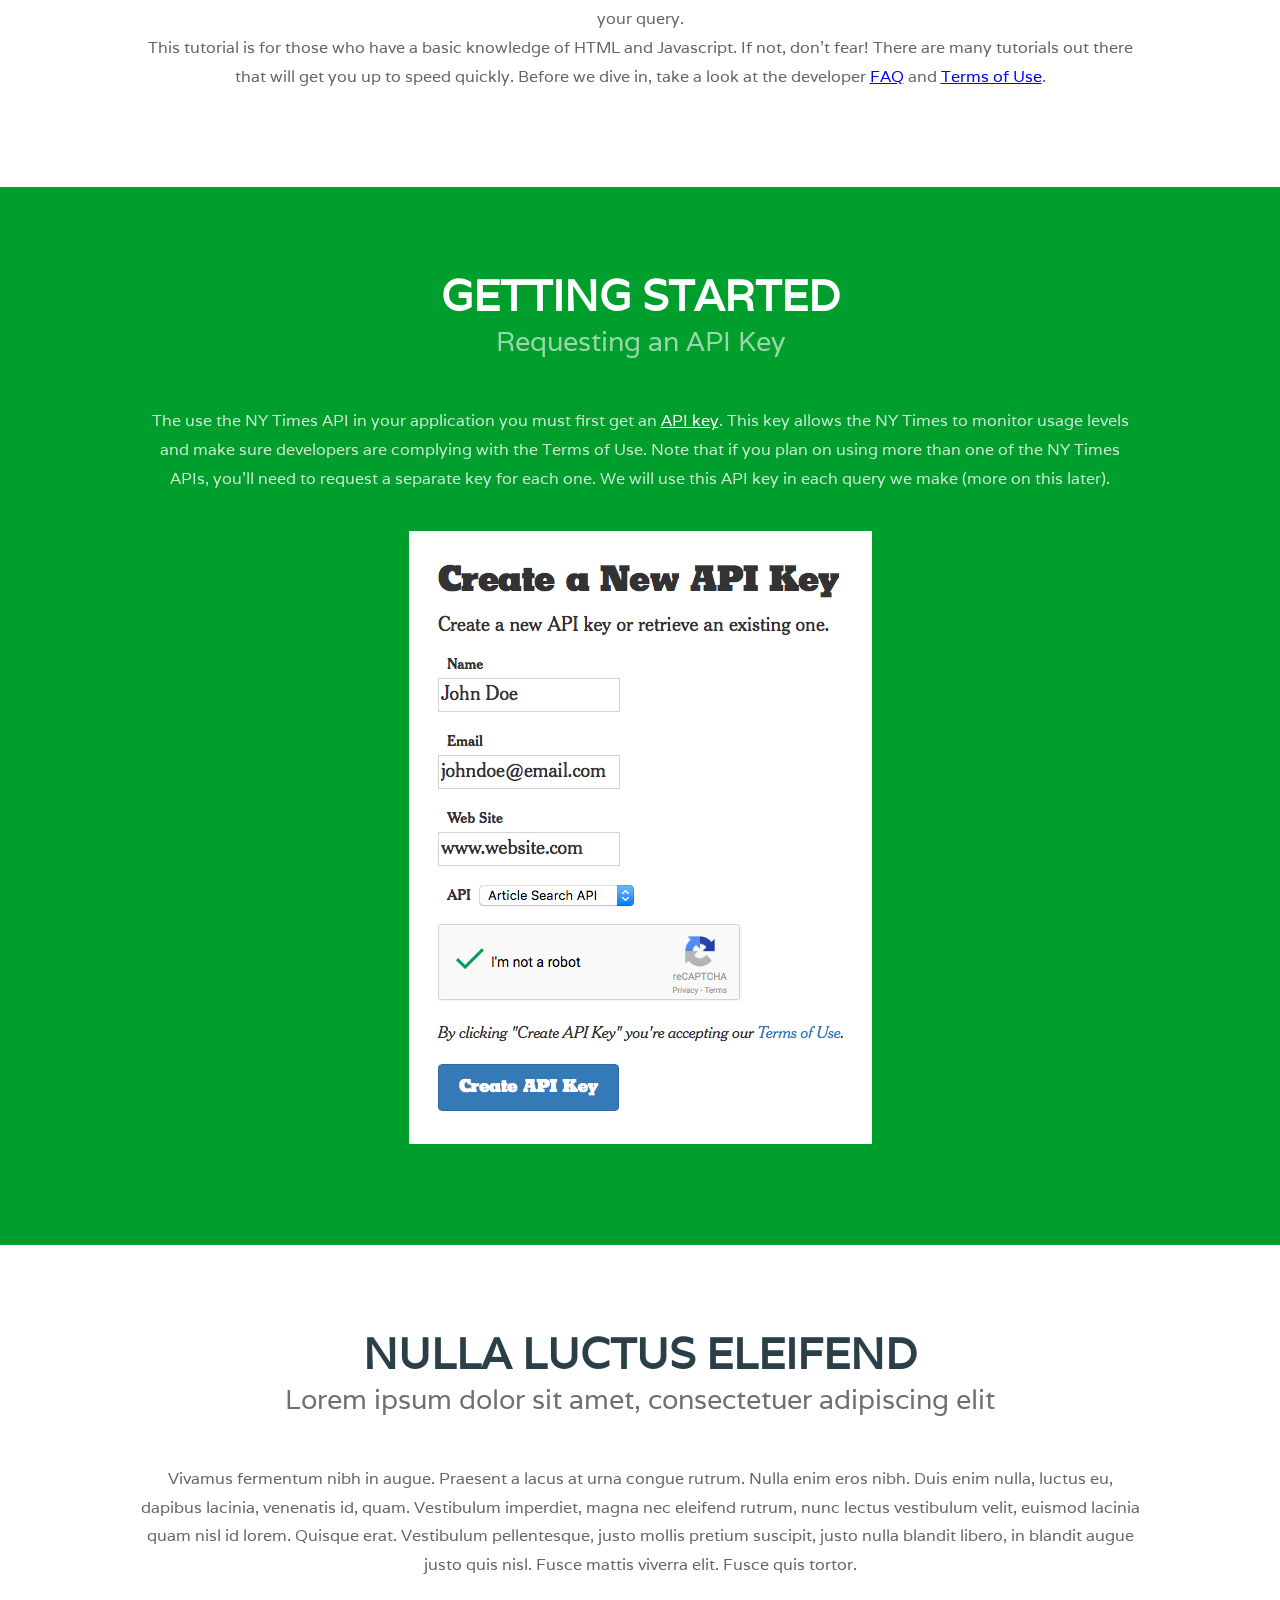
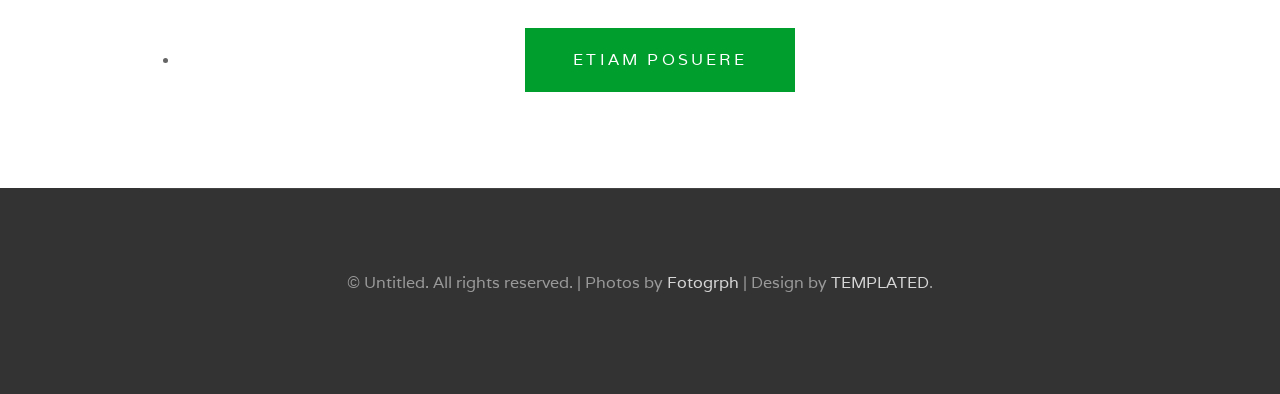
<file: HowTo/index.html>
<!DOCTYPE html PUBLIC "-//W3C//DTD XHTML 1.0 Strict//EN" "http://www.w3.org/TR/xhtml1/DTD/xhtml1-strict.dtd">
<!--
Design by TEMPLATED
http://templated.co
Released for free under the Creative Commons Attribution License

Name       : PlainDisplay 
Description: A two-column, fixed-width design with dark color scheme.
Version    : 1.0
Released   : 20140309

-->
<html xmlns="http://www.w3.org/1999/xhtml">
<head>
<meta http-equiv="Content-Type" content="text/html; charset=utf-8" />
<title></title>
<meta name="keywords" content="" />
<meta name="description" content="" />
<link href="http://fonts.googleapis.com/css?family=Varela" rel="stylesheet" />
<link href="default.css" rel="stylesheet" type="text/css" media="all" />
<link href="fonts.css" rel="stylesheet" type="text/css" media="all" />

<!--[if IE 6]><link href="default_ie6.css" rel="stylesheet" type="text/css" /><![endif]-->

</head>
<body>
<div id="wrapper">
	<div id="header-wrapper">
	<div id="header" class="container">
		<div id="logo">
			<h1><a href="#">The New York Times API</a></h1>
		</div>
<!--
        <div id="menu">
			<ul>
				<li class="current_page_item"><a href="#" accesskey="1" title="">Homepage</a></li>
				<li><a href="#" accesskey="2" title="">Our Clients</a></li>
				<li><a href="#" accesskey="3" title="">About Us</a></li>
				<li><a href="#" accesskey="4" title="">Careers</a></li>
				<li><a href="#" accesskey="5" title="">Contact Us</a></li>
			</ul>
		</div>
-->
	</div>
	</div>
	<div id="banner">
		<div class="container">
			<div class="title">
				<h2>Article Search</h2>
				<span class="byline">This tutorial will teach you how to use the NY Times Article Search API
				to find articles based on keyword(s).</span> </div>
<!--
            <ul class="actions">
				<li><a href="#" class="button">Etiam posuere</a></li>
			</ul>
-->
		</div>
	</div>
    <!------------ INTRODUCTION SECTION ------------->
	<div id="extra" class="container">
		<div class="title">
			<h2>The New York Times</h2>
            <span class="byline">An Introduction</span> </div>
                <p class="myText"> You may have heard of <a href="https://www.nytimes.com">The New York Times</a>
                    as they are one of the top sources of news and information. What you may not know is that they
                    are also a premier source of data, being one of only a few newspapers to open their APIs to the public.
                    They offer a suite of APIs including article search, movie reviews, and top stories.<br>
                </p>
                <img src="Images/API_Suite.png"><br>
                <p class="myText">In this tutorial we're going to focus on the Article Search API, which allows you to
                    search their archive of articles dating back to September 18, 1851.  The general approach is that
                    you can submit a query and the API returns a JSON list of articles that match your query.<br>
                    This tutorial is for those who have a basic knowledge of HTML and Javascript.  If not, don't fear!
                    There are many tutorials out there that will get you up to speed quickly.  Before we dive in,
                    take a look at the developer <a href="https://www.developer.nytimes.com/faq">FAQ</a> and
                    <a href="https://www.developer.nytimes.com/tou">Terms of Use</a>.
                </p>

<!--
		<div id="three-column">
			<div class="boxA">
				<div class="box"> <span class="fa fa-cloud-download"></span>
					<p>Praesent pellentesque facilisis elit. Class aptent taciti sociosqu ad litora torquent per conubia nostra.</p>
				</div>
			</div>
			<div class="boxB">
				<div class="box"> <span class="fa fa-cogs"></span>
					<p>Etiam neque. Vivamus consequat lorem at nisl. Nullam non wisi a sem semper eleifend. Donec mattis.</p>
				</div>
			</div>
			<div class="boxC">
				<div class="box"> <span class="fa fa-user"></span>
					<p> Aenean lectus lorem, imperdiet at, ultrices eget, ornare et, wisi. Pellentesque adipiscing purus.</p>
				</div>
			</div>

		</div>
		<ul class="actions">
			<li><a href="#" class="button">Etiam posuere</a></li>
		</ul>
-->
	</div>
    <!------------ GETTING STARTED/API KEY SECTION ------------->
	<div id="featured">
		<div class="container">
			<div class="title">
				<h2>Getting Started</h2>
				<span class="byline">Requesting an API Key</span> </div>
			<p>The use the NY Times API in your application you must first get an
                <a href="https://developer.nytimes.com/signup">API key</a>.
                This key allows the NY Times to monitor usage levels and make sure developers are complying with
                the Terms of Use.  Note that if you plan on using more than one of the NY Times APIs, you'll need to
                request a separate key for each one. We will use this API key in each query we make (more on this later).</p><br>
            <img src="Images/API_Key.png"><br>
		</div>

<!--
        <ul class="actions">
			<li><a href="#" class="button">Etiam posuere</a></li>
		</ul>
-->
	</div>

    <div id="page" class="container">
		<div class="title">
			<h2>Nulla luctus eleifend</h2>
			<span class="byline">Lorem ipsum dolor sit amet, consectetuer adipiscing elit</span> </div>
		<p> Vivamus fermentum nibh in augue. Praesent a lacus at urna congue rutrum. Nulla enim eros nibh. Duis enim nulla, luctus eu, dapibus lacinia, venenatis id, quam. Vestibulum imperdiet, magna nec eleifend rutrum, nunc lectus vestibulum velit, euismod lacinia quam nisl id lorem. Quisque erat. Vestibulum pellentesque, justo mollis pretium suscipit, justo nulla blandit libero, in blandit augue justo quis nisl. Fusce mattis viverra elit. Fusce quis tortor.</p>
		<ul class="actions">
			<li><a href="#" class="button">Etiam posuere</a></li>
		</ul>
	</div>
</div>
<div id="copyright" class="container">
	<p>&copy; Untitled. All rights reserved. | Photos by <a href="http://fotogrph.com/">Fotogrph</a> | Design by <a href="http://templated.co" rel="nofollow">TEMPLATED</a>.</p>
</div>
</body>
</html>
</file>
<file: default.css>
html, body
	{
		height: 100%;
	}
	
	body
	{
		margin: 0px;
		padding: 0px;
		background: #333333;
		font-family: 'Varela', sans-serif;
		font-size: 12pt;
		font-weight: 300;
		color: #656565;
	}
	
	
	h1, h2, h3
	{
		margin: 0;
		padding: 0;
		font-weight: 700;
		color: #2B3F48;
	}
	
	p, ol, ul
	{
		margin-top: 0;
	}
	
	ol, ul
	{
        text-align:left;
		/*padding: 0;*/
		/*list-style: none;*/
	}

    li
    {
        line-height: 180%;
    }

    code
    {
        padding: 2px 4px;
        font-size: 90%;
        color: rgb(199, 75, 70);
        background-color: rgba(231, 249, 236, 0.5);
        border-radius: 4px;
    }

    p.myText
    {
        text-align: center;
        /*list-style-type: disc;*/
    }
	
	ul.actions
	{
		text-align: center;
	}
		
		ul.actions li
		{
            list-style: none;
		}
	
	p
	{
		line-height: 180%;
	}
	
	strong
	{
	}
	
	a
	{
		color: #0000FF;
	}
	
	a:hover
	{
		text-decoration: none;
	}
	
	.container
	{
		overflow: hidden;
		margin: 0em auto;
		width: 1000px;
	}
	
/*********************************************************************************/
/* Image Style                                                                   */
/*********************************************************************************/

    img
    {
        display: block;
        margin: 0 auto;
        width: auto;
    }
	.image
	{
		display: inline-block;
	}
	
	.image img
	{
		display: block;
		width: 100%;
	}
	
	.image-full
	{
		display: block;
		width: 100%;
		margin: 0 0 2em 0;
	}
	
	.image-left
	{
		float: left;
		margin: 0 2em 2em 0;
	}
	
	.image-centered
	{
		display: block;
		margin: 0 0 2em 0;
	}
	
	.image-centered img
	{
		margin: 0 auto;
		width: auto;
	}

/*********************************************************************************/
/* List Styles                                                                   */
/*********************************************************************************/

	ul.staff
	{
		margin-bottom: 3em;
	}

	ul.staff li
	{
		display: inline-block;
	}
	
	ul.staff li img
	{
		width: 80%;
		border-radius: 50%;
	}


/*********************************************************************************/
/* Social Icon Styles                                                            */
/*********************************************************************************/

	ul.contact
	{
		margin: 0;
		padding: 2em 0em 0em 0em;
		list-style: none;
	}
	
	ul.contact li
	{
		display: inline-block;
		padding: 0em 0.30em;
		font-size: 1em;
	}
	
	ul.contact li span
	{
		display: none;
		margin: 0;
		padding: 0;
	}
	
	ul.contact li a
	{
		color: #FFF;
	}
	
	ul.contact li a:before
	{
		display: inline-block;
		background: #3f3f3f;
		width: 40px;
		height: 40px;
		line-height: 40px;
		border-radius: 20px;
		text-align: center;
		color: #FFFFFF;
	}
	
	ul.contact li a.icon-twitter:before { background: #2DAAE4; }
	ul.contact li a.icon-facebook:before { background: #39599F; }
	ul.contact li a.icon-dribbble:before { background: #C4376B;	}
	ul.contact li a.icon-tumblr:before { background: #31516A; }
	ul.contact li a.icon-rss:before { background: #F2600B; }

/*********************************************************************************/
/* Button Style                                                                  */
/*********************************************************************************/

	.button
	{
		display: inline-block;
		padding: 0em 3em;
		background: #009E2D;
		letter-spacing: 0.20em;
		line-height: 4em;
		text-decoration: none;
		text-transform: uppercase;
		font-weight: 400;
		font-size: 1em;
		color: #FFF;
	}
	
	.button:before
	{
		display: inline-block;
		background: #FFC31F;
		margin-right: 1em;
		width: 40px;
		height: 40px;
		line-height: 40px;
		border-radius: 20px;
		text-align: center;
		color: #272925;
	}
	
/*********************************************************************************/
/* Heading Titles                                                                */
/*********************************************************************************/

	.title
	{
		margin-bottom: 3em;
	}
	
	.title h2
	{
		text-transform: uppercase;
		font-size: 2.7em;
	}
	
	.title .byline
	{
		font-size: 1.7em;
		color: #6F6F6F;
	}
		
/*********************************************************************************/
/* 4-column                                                                      */
/*********************************************************************************/

	.box1,
	.box2,
	.box3,
	.box4
	{
		width: 235px;
	}
	
	.box1,
	.box2,
	.box3,
	{
		float: left;
		margin-right: 20px;
	}
	
	.box4
	{
		float: right;
	}
	
/*********************************************************************************/
/* 3-column                                                                      */
/*********************************************************************************/

	.boxA,
	.boxB,
	.boxC
	{
		width: 320px;
	}

	.boxA,
	.boxB
	{
		float: left;
		margin-right: 20px;
	}
	
	.boxC
	{
		float: right;
	}

/*********************************************************************************/
/* 2-column                                                                      */
/*********************************************************************************/

	.tbox1,
	.tbox2
	{
		width: 575px;
	}
	
	.tbox1
	{
		float: left;
	}

	.tbox2
	{
		float: right;
	}
	
	#wrapper
	{
		background: #FFF;
	}

/*********************************************************************************/
/* Header                                                                        */
/*********************************************************************************/

	#header-wrapper
	{
		background: #333333;
	}

	#header
	{
		position: relative;
		padding: 3em 0em;
	}

/*********************************************************************************/
/* Logo                                                                          */
/*********************************************************************************/

	#logo
	{
		position: absolute;
		top: 1em;
		left: 0;
	}
	
	#logo h1
	{
		color: #FFF;
	}
	
	#logo a
	{
		text-decoration: none;
		text-transform: uppercase;
		color: #FFF;
	}

/*********************************************************************************/
/* Menu                                                                          */
/*********************************************************************************/

	#menu
	{
		position: absolute;
		top: 2em;
		right: 0;
	}
	
	#menu ul
	{
		display: inline-block;
	}
	
	#menu li
	{
		display: block;
		float: left;
		text-align: center;
	}
	
	#menu li a, #menu li span
	{
		padding: 1em 1.5em;
		letter-spacing: 1px;
		text-decoration: none;
		text-transform: uppercase;
		font-size: 0.8em;
		color: #FFF;
	}
	
	#menu li:hover a, #menu li.active a, #menu li.active span
	{
		color: #FFF;
	}
	
	#menu .current_page_item a
	{
		background: #009E2D;
		color: #FFF;
	}
	
	#menu .icon
	{
	}

/*********************************************************************************/
/* Banner                                                                        */
/*********************************************************************************/

	#banner
	{
		overflow: hidden;
		padding: 7em 0em 5em 0em;
		background: #202020;
		background-size: cover;
		text-align: center;
		color: rgba(255,255,255,.8);
	}

	#banner .title
	{
		margin-bottom: 1em;
		text-transform: uppercase !important;
	}

	#banner .title h2
	{
		color: #FFF;
	}

	#banner .title .byline
	{
		color: rgba(255,255,255,.6);
	}
	
	#banner .button
	{
		margin-top: 3em;
		background: #009E2D !important;
	}

/*********************************************************************************/
/* Page                                                                          */
/*********************************************************************************/

	#page
	{
		padding: 5em 0em;
		text-align: center;
	}
	
	#page .button
	{
		margin-top: 2em;
		display: inline-block;
		text-align: center;
	}

/*********************************************************************************/
/* Content                                                                       */
/*********************************************************************************/

	#content
	{
	}

/*********************************************************************************/
/* Sidebar                                                                       */
/*********************************************************************************/

	#sidebar
	{
	}

/*********************************************************************************/
/* Footer                                                                        */
/*********************************************************************************/

	#footer
	{
	}

/*********************************************************************************/
/* Copyright                                                                     */
/*********************************************************************************/

	#copyright
	{
		overflow: hidden;
		padding: 5em 0em;
		border-top: 1px solid rgba(255,255,255,0.08);
	}
	
	#copyright p
	{
		text-align: center;
		font-size: 1em;
		color: rgba(255,255,255,0.5);
	}
	
	#copyright a
	{
		text-decoration: none;
		color: rgba(255,255,255,0.8);
	}

/*********************************************************************************/
/* Featured                                                                      */
/*********************************************************************************/

	#featured
	{
		overflow: hidden;
		padding: 5em 0em;
		background: #009E2D;
		color: rgba(255,255,255,.8);
		text-align: center;
	}

	#featured a
	{
		color: rgba(255,255,255,1);
	}
	
	#featured .button
	{
		background: #FFF;
		margin-top: 3em;
		font-size: 1em;
		color: #009E2D;
	}

	#featured .title
	{
	}

	#featured .title h2
	{
		color: #FFF;
	}

	#featured .title .byline
	{
		color: rgba(255,255,255,.6);
	}

/*********************************************************************************/
/* Featured                                                                      */
/*********************************************************************************/

.box
{
	padding: 3em 2em 2em 2em;
	border: 1px solid rgba(0,0,0,0.1);
	border-radius: 8px;
		text-align: center;
}


	#extra
	{
		overflow: hidden;
		padding: 5em 0em;
	}
	
	#extra .title
	{
		text-align: center;
	}
	
	#extra .button
	{
		margin-top: 5em;
	}
	
	#extra .fa
	{
		display: block;
		margin-bottom: 0.5em;
		text-align: center;
		font-size: 3em;
	}
</file>
<file: HowTo/default.css>
html, body
	{
		height: 100%;
	}
	
	body
	{
		margin: 0px;
		padding: 0px;
		background: #333333;
		font-family: 'Varela', sans-serif;
		font-size: 12pt;
		font-weight: 300;
		color: #656565;
	}
	
	
	h1, h2, h3
	{
		margin: 0;
		padding: 0;
		font-weight: 700;
		color: #2B3F48;
	}
	
	p, ol, ul
	{
		margin-top: 0;
	}
	
	ol, ul
	{
		/*padding: 0;*/
		/*list-style: none;*/
	}

    p.myText
    {
        text-align: center;
        /*list-style-type: disc;*/
    }
	
	ul.actions
	{
		text-align: center;
	}
		
		ul.actions li
		{
		}
	
	p
	{
		line-height: 180%;
	}
	
	strong
	{
	}
	
	a
	{
		color: #0000FF;
	}
	
	a:hover
	{
		text-decoration: none;
	}
	
	.container
	{
		overflow: hidden;
		margin: 0em auto;
		width: 1000px;
	}
	
/*********************************************************************************/
/* Image Style                                                                   */
/*********************************************************************************/

    img
    {
        display: block;
        margin: 0 auto;
        width: auto;
    }
	.image
	{
		display: inline-block;
	}
	
	.image img
	{
		display: block;
		width: 100%;
	}
	
	.image-full
	{
		display: block;
		width: 100%;
		margin: 0 0 2em 0;
	}
	
	.image-left
	{
		float: left;
		margin: 0 2em 2em 0;
	}
	
	.image-centered
	{
		display: block;
		margin: 0 0 2em 0;
	}
	
	.image-centered img
	{
		margin: 0 auto;
		width: auto;
	}

/*********************************************************************************/
/* List Styles                                                                   */
/*********************************************************************************/

	ul.staff
	{
		margin-bottom: 3em;
	}

	ul.staff li
	{
		display: inline-block;
	}
	
	ul.staff li img
	{
		width: 80%;
		border-radius: 50%;
	}


/*********************************************************************************/
/* Social Icon Styles                                                            */
/*********************************************************************************/

	ul.contact
	{
		margin: 0;
		padding: 2em 0em 0em 0em;
		list-style: none;
	}
	
	ul.contact li
	{
		display: inline-block;
		padding: 0em 0.30em;
		font-size: 1em;
	}
	
	ul.contact li span
	{
		display: none;
		margin: 0;
		padding: 0;
	}
	
	ul.contact li a
	{
		color: #FFF;
	}
	
	ul.contact li a:before
	{
		display: inline-block;
		background: #3f3f3f;
		width: 40px;
		height: 40px;
		line-height: 40px;
		border-radius: 20px;
		text-align: center;
		color: #FFFFFF;
	}
	
	ul.contact li a.icon-twitter:before { background: #2DAAE4; }
	ul.contact li a.icon-facebook:before { background: #39599F; }
	ul.contact li a.icon-dribbble:before { background: #C4376B;	}
	ul.contact li a.icon-tumblr:before { background: #31516A; }
	ul.contact li a.icon-rss:before { background: #F2600B; }

/*********************************************************************************/
/* Button Style                                                                  */
/*********************************************************************************/

	.button
	{
		display: inline-block;
		padding: 0em 3em;
		background: #009E2D;
		letter-spacing: 0.20em;
		line-height: 4em;
		text-decoration: none;
		text-transform: uppercase;
		font-weight: 400;
		font-size: 1em;
		color: #FFF;
	}
	
	.button:before
	{
		display: inline-block;
		background: #FFC31F;
		margin-right: 1em;
		width: 40px;
		height: 40px;
		line-height: 40px;
		border-radius: 20px;
		text-align: center;
		color: #272925;
	}
	
/*********************************************************************************/
/* Heading Titles                                                                */
/*********************************************************************************/

	.title
	{
		margin-bottom: 3em;
	}
	
	.title h2
	{
		text-transform: uppercase;
		font-size: 2.7em;
	}
	
	.title .byline
	{
		font-size: 1.7em;
		color: #6F6F6F;
	}
		
/*********************************************************************************/
/* 4-column                                                                      */
/*********************************************************************************/

	.box1,
	.box2,
	.box3,
	.box4
	{
		width: 235px;
	}
	
	.box1,
	.box2,
	.box3,
	{
		float: left;
		margin-right: 20px;
	}
	
	.box4
	{
		float: right;
	}
	
/*********************************************************************************/
/* 3-column                                                                      */
/*********************************************************************************/

	.boxA,
	.boxB,
	.boxC
	{
		width: 320px;
	}

	.boxA,
	.boxB
	{
		float: left;
		margin-right: 20px;
	}
	
	.boxC
	{
		float: right;
	}

/*********************************************************************************/
/* 2-column                                                                      */
/*********************************************************************************/

	.tbox1,
	.tbox2
	{
		width: 575px;
	}
	
	.tbox1
	{
		float: left;
	}

	.tbox2
	{
		float: right;
	}
	
	#wrapper
	{
		background: #FFF;
	}

/*********************************************************************************/
/* Header                                                                        */
/*********************************************************************************/

	#header-wrapper
	{
		background: #333333;
	}

	#header
	{
		position: relative;
		padding: 3em 0em;
	}

/*********************************************************************************/
/* Logo                                                                          */
/*********************************************************************************/

	#logo
	{
		position: absolute;
		top: 1em;
		left: 0;
	}
	
	#logo h1
	{
		color: #FFF;
	}
	
	#logo a
	{
		text-decoration: none;
		text-transform: uppercase;
		color: #FFF;
	}

/*********************************************************************************/
/* Menu                                                                          */
/*********************************************************************************/

	#menu
	{
		position: absolute;
		top: 2em;
		right: 0;
	}
	
	#menu ul
	{
		display: inline-block;
	}
	
	#menu li
	{
		display: block;
		float: left;
		text-align: center;
	}
	
	#menu li a, #menu li span
	{
		padding: 1em 1.5em;
		letter-spacing: 1px;
		text-decoration: none;
		text-transform: uppercase;
		font-size: 0.8em;
		color: #FFF;
	}
	
	#menu li:hover a, #menu li.active a, #menu li.active span
	{
		color: #FFF;
	}
	
	#menu .current_page_item a
	{
		background: #009E2D;
		color: #FFF;
	}
	
	#menu .icon
	{
	}

/*********************************************************************************/
/* Banner                                                                        */
/*********************************************************************************/

	#banner
	{
		overflow: hidden;
		padding: 7em 0em 5em 0em;
		background: #202020;
		background-size: cover;
		text-align: center;
		color: rgba(255,255,255,.8);
	}

	#banner .title
	{
		margin-bottom: 1em;
		text-transform: uppercase !important;
	}

	#banner .title h2
	{
		color: #FFF;
	}

	#banner .title .byline
	{
		color: rgba(255,255,255,.6);
	}
	
	#banner .button
	{
		margin-top: 3em;
		background: #009E2D !important;
	}

/*********************************************************************************/
/* Page                                                                          */
/*********************************************************************************/

	#page
	{
		padding: 5em 0em;
		text-align: center;
	}
	
	#page .button
	{
		margin-top: 2em;
		display: inline-block;
		text-align: center;
	}

/*********************************************************************************/
/* Content                                                                       */
/*********************************************************************************/

	#content
	{
	}

/*********************************************************************************/
/* Sidebar                                                                       */
/*********************************************************************************/

	#sidebar
	{
	}

/*********************************************************************************/
/* Footer                                                                        */
/*********************************************************************************/

	#footer
	{
	}

/*********************************************************************************/
/* Copyright                                                                     */
/*********************************************************************************/

	#copyright
	{
		overflow: hidden;
		padding: 5em 0em;
		border-top: 1px solid rgba(255,255,255,0.08);
	}
	
	#copyright p
	{
		text-align: center;
		font-size: 1em;
		color: rgba(255,255,255,0.5);
	}
	
	#copyright a
	{
		text-decoration: none;
		color: rgba(255,255,255,0.8);
	}

/*********************************************************************************/
/* Featured                                                                      */
/*********************************************************************************/

	#featured
	{
		overflow: hidden;
		padding: 5em 0em;
		background: #009E2D;
		color: rgba(255,255,255,.8);
		text-align: center;
	}

	#featured a
	{
		color: rgba(255,255,255,1);
	}
	
	#featured .button
	{
		background: #FFF;
		margin-top: 3em;
		font-size: 1em;
		color: #009E2D;
	}

	#featured .title
	{
	}

	#featured .title h2
	{
		color: #FFF;
	}

	#featured .title .byline
	{
		color: rgba(255,255,255,.6);
	}

/*********************************************************************************/
/* Featured                                                                      */
/*********************************************************************************/

.box
{
	padding: 3em 2em 2em 2em;
	border: 1px solid rgba(0,0,0,0.1);
	border-radius: 8px;
		text-align: center;
}


	#extra
	{
		overflow: hidden;
		padding: 5em 0em;
	}
	
	#extra .title
	{
		text-align: center;
	}
	
	#extra .button
	{
		margin-top: 5em;
	}
	
	#extra .fa
	{
		display: block;
		margin-bottom: 0.5em;
		text-align: center;
		font-size: 3em;
	}
</file>
<file: fonts.css>
@charset 'UTF-8';

@font-face{font-family:'FontAwesome';src:url('font/fontawesome-webfont.eot?v=4.0.1');src:url('font/fontawesome-webfont.eot?#iefix&v=4.0.1') format('embedded-opentype'),url('font/fontawesome-webfont.woff?v=4.0.1') format('woff'),url('font/fontawesome-webfont.ttf?v=4.0.1') format('truetype'),url('font/fontawesome-webfont.svg?v=4.0.1#fontawesomeregular') format('svg');font-weight:normal;font-style:normal}

/*********************************************************************************/
/* Icons                                                                         */
/* Powered by Font Awesome by Dave Gandy | http://fontawesome.io                 */
/* Licensed under the SIL OFL 1.1 (font), MIT (CSS)                              */
/*********************************************************************************/

	.fa
	{
		text-decoration: none;
	}

		.fa:before
		{
			display:inline-block;
			font-family: FontAwesome;
			font-size: 1.25em;
			text-decoration: none;
			font-style: normal;
			font-weight: normal;
			line-height: 1;
			-webkit-font-smoothing:antialiased;
			-moz-osx-font-smoothing:grayscale;
		}

		.fa-lg{font-size:1.3333333333333333em;line-height:.75em;vertical-align:-15%}
		.fa-2x{font-size:2em}
		.fa-3x{font-size:3em}
		.fa-4x{font-size:4em}
		.fa-5x{font-size:5em}
		.fa-fw{width:1.2857142857142858em;text-align:center}
		.fa-ul{padding-left:0;margin-left:2.142857142857143em;list-style-type:none}.fa-ul>li{position:relative}
		.fa-li{position:absolute;left:-2.142857142857143em;width:2.142857142857143em;top:.14285714285714285em;text-align:center}.fa-li.fa-lg{left:-1.8571428571428572em}
		.fa-border{padding:.2em .25em .15em;border:solid .08em #eee;border-radius:.1em}
		.pull-right{float:right}
		.pull-left{float:left}
		.fa.pull-left{margin-right:.3em}
		.fa.pull-right{margin-left:.3em}
		.fa-spin{-webkit-animation:spin 2s infinite linear;-moz-animation:spin 2s infinite linear;-o-animation:spin 2s infinite linear;animation:spin 2s infinite linear}
		@-moz-keyframes spin{0%{-moz-transform:rotate(0deg)} 100%{-moz-transform:rotate(359deg)}}@-webkit-keyframes spin{0%{-webkit-transform:rotate(0deg)} 100%{-webkit-transform:rotate(359deg)}}@-o-keyframes spin{0%{-o-transform:rotate(0deg)} 100%{-o-transform:rotate(359deg)}}@-ms-keyframes spin{0%{-ms-transform:rotate(0deg)} 100%{-ms-transform:rotate(359deg)}}@keyframes spin{0%{transform:rotate(0deg)} 100%{transform:rotate(359deg)}}.fa-rotate-90{filter:progid:DXImageTransform.Microsoft.BasicImage(rotation=1);-webkit-transform:rotate(90deg);-moz-transform:rotate(90deg);-ms-transform:rotate(90deg);-o-transform:rotate(90deg);transform:rotate(90deg)}
		.fa-rotate-180{filter:progid:DXImageTransform.Microsoft.BasicImage(rotation=2);-webkit-transform:rotate(180deg);-moz-transform:rotate(180deg);-ms-transform:rotate(180deg);-o-transform:rotate(180deg);transform:rotate(180deg)}
		.fa-rotate-270{filter:progid:DXImageTransform.Microsoft.BasicImage(rotation=3);-webkit-transform:rotate(270deg);-moz-transform:rotate(270deg);-ms-transform:rotate(270deg);-o-transform:rotate(270deg);transform:rotate(270deg)}
		.fa-flip-horizontal{filter:progid:DXImageTransform.Microsoft.BasicImage(rotation=0, mirror=1);-webkit-transform:scale(-1, 1);-moz-transform:scale(-1, 1);-ms-transform:scale(-1, 1);-o-transform:scale(-1, 1);transform:scale(-1, 1)}
		.fa-flip-vertical{filter:progid:DXImageTransform.Microsoft.BasicImage(rotation=2, mirror=1);-webkit-transform:scale(1, -1);-moz-transform:scale(1, -1);-ms-transform:scale(1, -1);-o-transform:scale(1, -1);transform:scale(1, -1)}
		.fa-stack{position:relative;display:inline-block;width:2em;height:2em;line-height:2em;vertical-align:middle}
		.fa-stack-1x,.fa-stack-2x{position:absolute;left:0;width:100%;text-align:center}
		.fa-stack-1x{line-height:inherit}
		.fa-stack-2x{font-size:2em}
		.fa-inverse{color:#fff}
		.fa-glass:before{content:"\f000"}
		.fa-music:before{content:"\f001"}
		.fa-search:before{content:"\f002"}
		.fa-envelope-o:before{content:"\f003"}
		.fa-heart:before{content:"\f004"}
		.fa-star:before{content:"\f005"}
		.fa-star-o:before{content:"\f006"}
		.fa-user:before{content:"\f007"}
		.fa-film:before{content:"\f008"}
		.fa-th-large:before{content:"\f009"}
		.fa-th:before{content:"\f00a"}
		.fa-th-list:before{content:"\f00b"}
		.fa-check:before{content:"\f00c"}
		.fa-times:before{content:"\f00d"}
		.fa-search-plus:before{content:"\f00e"}
		.fa-search-minus:before{content:"\f010"}
		.fa-power-off:before{content:"\f011"}
		.fa-signal:before{content:"\f012"}
		.fa-gear:before,.fa-cog:before{content:"\f013"}
		.fa-trash-o:before{content:"\f014"}
		.fa-home:before{content:"\f015"}
		.fa-file-o:before{content:"\f016"}
		.fa-clock-o:before{content:"\f017"}
		.fa-road:before{content:"\f018"}
		.fa-download:before{content:"\f019"}
		.fa-arrow-circle-o-down:before{content:"\f01a"}
		.fa-arrow-circle-o-up:before{content:"\f01b"}
		.fa-inbox:before{content:"\f01c"}
		.fa-play-circle-o:before{content:"\f01d"}
		.fa-rotate-right:before,.fa-repeat:before{content:"\f01e"}
		.fa-refresh:before{content:"\f021"}
		.fa-list-alt:before{content:"\f022"}
		.fa-lock:before{content:"\f023"}
		.fa-flag:before{content:"\f024"}
		.fa-headphones:before{content:"\f025"}
		.fa-volume-off:before{content:"\f026"}
		.fa-volume-down:before{content:"\f027"}
		.fa-volume-up:before{content:"\f028"}
		.fa-qrcode:before{content:"\f029"}
		.fa-barcode:before{content:"\f02a"}
		.fa-tag:before{content:"\f02b"}
		.fa-tags:before{content:"\f02c"}
		.fa-book:before{content:"\f02d"}
		.fa-bookmark:before{content:"\f02e"}
		.fa-print:before{content:"\f02f"}
		.fa-camera:before{content:"\f030"}
		.fa-font:before{content:"\f031"}
		.fa-bold:before{content:"\f032"}
		.fa-italic:before{content:"\f033"}
		.fa-text-height:before{content:"\f034"}
		.fa-text-width:before{content:"\f035"}
		.fa-align-left:before{content:"\f036"}
		.fa-align-center:before{content:"\f037"}
		.fa-align-right:before{content:"\f038"}
		.fa-align-justify:before{content:"\f039"}
		.fa-list:before{content:"\f03a"}
		.fa-dedent:before,.fa-outdent:before{content:"\f03b"}
		.fa-indent:before{content:"\f03c"}
		.fa-video-camera:before{content:"\f03d"}
		.fa-picture-o:before{content:"\f03e"}
		.fa-pencil:before{content:"\f040"}
		.fa-map-marker:before{content:"\f041"}
		.fa-adjust:before{content:"\f042"}
		.fa-tint:before{content:"\f043"}
		.fa-edit:before,.fa-pencil-square-o:before{content:"\f044"}
		.fa-share-square-o:before{content:"\f045"}
		.fa-check-square-o:before{content:"\f046"}
		.fa-move:before{content:"\f047"}
		.fa-step-backward:before{content:"\f048"}
		.fa-fast-backward:before{content:"\f049"}
		.fa-backward:before{content:"\f04a"}
		.fa-play:before{content:"\f04b"}
		.fa-pause:before{content:"\f04c"}
		.fa-stop:before{content:"\f04d"}
		.fa-forward:before{content:"\f04e"}
		.fa-fast-forward:before{content:"\f050"}
		.fa-step-forward:before{content:"\f051"}
		.fa-eject:before{content:"\f052"}
		.fa-chevron-left:before{content:"\f053"}
		.fa-chevron-right:before{content:"\f054"}
		.fa-plus-circle:before{content:"\f055"}
		.fa-minus-circle:before{content:"\f056"}
		.fa-times-circle:before{content:"\f057"}
		.fa-check-circle:before{content:"\f058"}
		.fa-question-circle:before{content:"\f059"}
		.fa-info-circle:before{content:"\f05a"}
		.fa-crosshairs:before{content:"\f05b"}
		.fa-times-circle-o:before{content:"\f05c"}
		.fa-check-circle-o:before{content:"\f05d"}
		.fa-ban:before{content:"\f05e"}
		.fa-arrow-left:before{content:"\f060"}
		.fa-arrow-right:before{content:"\f061"}
		.fa-arrow-up:before{content:"\f062"}
		.fa-arrow-down:before{content:"\f063"}
		.fa-mail-forward:before,.fa-share:before{content:"\f064"}
		.fa-resize-full:before{content:"\f065"}
		.fa-resize-small:before{content:"\f066"}
		.fa-plus:before{content:"\f067"}
		.fa-minus:before{content:"\f068"}
		.fa-asterisk:before{content:"\f069"}
		.fa-exclamation-circle:before{content:"\f06a"}
		.fa-gift:before{content:"\f06b"}
		.fa-leaf:before{content:"\f06c"}
		.fa-fire:before{content:"\f06d"}
		.fa-eye:before{content:"\f06e"}
		.fa-eye-slash:before{content:"\f070"}
		.fa-warning:before,.fa-exclamation-triangle:before{content:"\f071"}
		.fa-plane:before{content:"\f072"}
		.fa-calendar:before{content:"\f073"}
		.fa-random:before{content:"\f074"}
		.fa-comment:before{content:"\f075"}
		.fa-magnet:before{content:"\f076"}
		.fa-chevron-up:before{content:"\f077"}
		.fa-chevron-down:before{content:"\f078"}
		.fa-retweet:before{content:"\f079"}
		.fa-shopping-cart:before{content:"\f07a"}
		.fa-folder:before{content:"\f07b"}
		.fa-folder-open:before{content:"\f07c"}
		.fa-resize-vertical:before{content:"\f07d"}
		.fa-resize-horizontal:before{content:"\f07e"}
		.fa-bar-chart-o:before{content:"\f080"}
		.fa-twitter-square:before{content:"\f081"}
		.fa-facebook-square:before{content:"\f082"}
		.fa-camera-retro:before{content:"\f083"}
		.fa-key:before{content:"\f084"}
		.fa-gears:before,.fa-cogs:before{content:"\f085"}
		.fa-comments:before{content:"\f086"}
		.fa-thumbs-o-up:before{content:"\f087"}
		.fa-thumbs-o-down:before{content:"\f088"}
		.fa-star-half:before{content:"\f089"}
		.fa-heart-o:before{content:"\f08a"}
		.fa-sign-out:before{content:"\f08b"}
		.fa-linkedin-square:before{content:"\f08c"}
		.fa-thumb-tack:before{content:"\f08d"}
		.fa-external-link:before{content:"\f08e"}
		.fa-sign-in:before{content:"\f090"}
		.fa-trophy:before{content:"\f091"}
		.fa-github-square:before{content:"\f092"}
		.fa-upload:before{content:"\f093"}
		.fa-lemon-o:before{content:"\f094"}
		.fa-phone:before{content:"\f095"}
		.fa-square-o:before{content:"\f096"}
		.fa-bookmark-o:before{content:"\f097"}
		.fa-phone-square:before{content:"\f098"}
		.fa-twitter:before{content:"\f099"}
		.fa-facebook:before{content:"\f09a"}
		.fa-github:before{content:"\f09b"}
		.fa-unlock:before{content:"\f09c"}
		.fa-credit-card:before{content:"\f09d"}
		.fa-rss:before{content:"\f09e"}
		.fa-hdd-o:before{content:"\f0a0"}
		.fa-bullhorn:before{content:"\f0a1"}
		.fa-bell:before{content:"\f0f3"}
		.fa-certificate:before{content:"\f0a3"}
		.fa-hand-o-right:before{content:"\f0a4"}
		.fa-hand-o-left:before{content:"\f0a5"}
		.fa-hand-o-up:before{content:"\f0a6"}
		.fa-hand-o-down:before{content:"\f0a7"}
		.fa-arrow-circle-left:before{content:"\f0a8"}
		.fa-arrow-circle-right:before{content:"\f0a9"}
		.fa-arrow-circle-up:before{content:"\f0aa"}
		.fa-arrow-circle-down:before{content:"\f0ab"}
		.fa-globe:before{content:"\f0ac"}
		.fa-wrench:before{content:"\f0ad"}
		.fa-tasks:before{content:"\f0ae"}
		.fa-filter:before{content:"\f0b0"}
		.fa-briefcase:before{content:"\f0b1"}
		.fa-fullscreen:before{content:"\f0b2"}
		.fa-group:before{content:"\f0c0"}
		.fa-chain:before,.fa-link:before{content:"\f0c1"}
		.fa-cloud:before{content:"\f0c2"}
		.fa-flask:before{content:"\f0c3"}
		.fa-cut:before,.fa-scissors:before{content:"\f0c4"}
		.fa-copy:before,.fa-files-o:before{content:"\f0c5"}
		.fa-paperclip:before{content:"\f0c6"}
		.fa-save:before,.fa-floppy-o:before{content:"\f0c7"}
		.fa-square:before{content:"\f0c8"}
		.fa-reorder:before{content:"\f0c9"}
		.fa-list-ul:before{content:"\f0ca"}
		.fa-list-ol:before{content:"\f0cb"}
		.fa-strikethrough:before{content:"\f0cc"}
		.fa-underline:before{content:"\f0cd"}
		.fa-table:before{content:"\f0ce"}
		.fa-magic:before{content:"\f0d0"}
		.fa-truck:before{content:"\f0d1"}
		.fa-pinterest:before{content:"\f0d2"}
		.fa-pinterest-square:before{content:"\f0d3"}
		.fa-google-plus-square:before{content:"\f0d4"}
		.fa-google-plus:before{content:"\f0d5"}
		.fa-money:before{content:"\f0d6"}
		.fa-caret-down:before{content:"\f0d7"}
		.fa-caret-up:before{content:"\f0d8"}
		.fa-caret-left:before{content:"\f0d9"}
		.fa-caret-right:before{content:"\f0da"}
		.fa-columns:before{content:"\f0db"}
		.fa-unsorted:before,.fa-sort:before{content:"\f0dc"}
		.fa-sort-down:before,.fa-sort-asc:before{content:"\f0dd"}
		.fa-sort-up:before,.fa-sort-desc:before{content:"\f0de"}
		.fa-envelope:before{content:"\f0e0"}
		.fa-linkedin:before{content:"\f0e1"}
		.fa-rotate-left:before,.fa-undo:before{content:"\f0e2"}
		.fa-legal:before,.fa-gavel:before{content:"\f0e3"}
		.fa-dashboard:before,.fa-tachometer:before{content:"\f0e4"}
		.fa-comment-o:before{content:"\f0e5"}
		.fa-comments-o:before{content:"\f0e6"}
		.fa-flash:before,.fa-bolt:before{content:"\f0e7"}
		.fa-sitemap:before{content:"\f0e8"}
		.fa-umbrella:before{content:"\f0e9"}
		.fa-paste:before,.fa-clipboard:before{content:"\f0ea"}
		.fa-lightbulb-o:before{content:"\f0eb"}
		.fa-exchange:before{content:"\f0ec"}
		.fa-cloud-download:before{content:"\f0ed"}
		.fa-cloud-upload:before{content:"\f0ee"}
		.fa-user-md:before{content:"\f0f0"}
		.fa-stethoscope:before{content:"\f0f1"}
		.fa-suitcase:before{content:"\f0f2"}
		.fa-bell-o:before{content:"\f0a2"}
		.fa-coffee:before{content:"\f0f4"}
		.fa-cutlery:before{content:"\f0f5"}
		.fa-file-text-o:before{content:"\f0f6"}
		.fa-building:before{content:"\f0f7"}
		.fa-hospital:before{content:"\f0f8"}
		.fa-ambulance:before{content:"\f0f9"}
		.fa-medkit:before{content:"\f0fa"}
		.fa-fighter-jet:before{content:"\f0fb"}
		.fa-beer:before{content:"\f0fc"}
		.fa-h-square:before{content:"\f0fd"}
		.fa-plus-square:before{content:"\f0fe"}
		.fa-angle-double-left:before{content:"\f100"}
		.fa-angle-double-right:before{content:"\f101"}
		.fa-angle-double-up:before{content:"\f102"}
		.fa-angle-double-down:before{content:"\f103"}
		.fa-angle-left:before{content:"\f104"}
		.fa-angle-right:before{content:"\f105"}
		.fa-angle-up:before{content:"\f106"}
		.fa-angle-down:before{content:"\f107"}
		.fa-desktop:before{content:"\f108"}
		.fa-laptop:before{content:"\f109"}
		.fa-tablet:before{content:"\f10a"}
		.fa-mobile-phone:before,.fa-mobile:before{content:"\f10b"}
		.fa-circle-o:before{content:"\f10c"}
		.fa-quote-left:before{content:"\f10d"}
		.fa-quote-right:before{content:"\f10e"}
		.fa-spinner:before{content:"\f110"}
		.fa-circle:before{content:"\f111"}
		.fa-mail-reply:before,.fa-reply:before{content:"\f112"}
		.fa-github-alt:before{content:"\f113"}
		.fa-folder-o:before{content:"\f114"}
		.fa-folder-open-o:before{content:"\f115"}
		.fa-expand-o:before{content:"\f116"}
		.fa-collapse-o:before{content:"\f117"}
		.fa-smile-o:before{content:"\f118"}
		.fa-frown-o:before{content:"\f119"}
		.fa-meh-o:before{content:"\f11a"}
		.fa-gamepad:before{content:"\f11b"}
		.fa-keyboard-o:before{content:"\f11c"}
		.fa-flag-o:before{content:"\f11d"}
		.fa-flag-checkered:before{content:"\f11e"}
		.fa-terminal:before{content:"\f120"}
		.fa-code:before{content:"\f121"}
		.fa-reply-all:before{content:"\f122"}
		.fa-mail-reply-all:before{content:"\f122"}
		.fa-star-half-empty:before,.fa-star-half-full:before,.fa-star-half-o:before{content:"\f123"}
		.fa-location-arrow:before{content:"\f124"}
		.fa-crop:before{content:"\f125"}
		.fa-code-fork:before{content:"\f126"}
		.fa-unlink:before,.fa-chain-broken:before{content:"\f127"}
		.fa-question:before{content:"\f128"}
		.fa-info:before{content:"\f129"}
		.fa-exclamation:before{content:"\f12a"}
		.fa-superscript:before{content:"\f12b"}
		.fa-subscript:before{content:"\f12c"}
		.fa-eraser:before{content:"\f12d"}
		.fa-puzzle-piece:before{content:"\f12e"}
		.fa-microphone:before{content:"\f130"}
		.fa-microphone-slash:before{content:"\f131"}
		.fa-shield:before{content:"\f132"}
		.fa-calendar-o:before{content:"\f133"}
		.fa-fire-extinguisher:before{content:"\f134"}
		.fa-rocket:before{content:"\f135"}
		.fa-maxcdn:before{content:"\f136"}
		.fa-chevron-circle-left:before{content:"\f137"}
		.fa-chevron-circle-right:before{content:"\f138"}
		.fa-chevron-circle-up:before{content:"\f139"}
		.fa-chevron-circle-down:before{content:"\f13a"}
		.fa-html5:before{content:"\f13b"}
		.fa-css3:before{content:"\f13c"}
		.fa-anchor:before{content:"\f13d"}
		.fa-unlock-o:before{content:"\f13e"}
		.fa-bullseye:before{content:"\f140"}
		.fa-ellipsis-horizontal:before{content:"\f141"}
		.fa-ellipsis-vertical:before{content:"\f142"}
		.fa-rss-square:before{content:"\f143"}
		.fa-play-circle:before{content:"\f144"}
		.fa-ticket:before{content:"\f145"}
		.fa-minus-square:before{content:"\f146"}
		.fa-minus-square-o:before{content:"\f147"}
		.fa-level-up:before{content:"\f148"}
		.fa-level-down:before{content:"\f149"}
		.fa-check-square:before{content:"\f14a"}
		.fa-pencil-square:before{content:"\f14b"}
		.fa-external-link-square:before{content:"\f14c"}
		.fa-share-square:before{content:"\f14d"}
		.fa-compass:before{content:"\f14e"}
		.fa-toggle-down:before,.fa-caret-square-o-down:before{content:"\f150"}
		.fa-toggle-up:before,.fa-caret-square-o-up:before{content:"\f151"}
		.fa-toggle-right:before,.fa-caret-square-o-right:before{content:"\f152"}
		.fa-euro:before,.fa-eur:before{content:"\f153"}
		.fa-gbp:before{content:"\f154"}
		.fa-dollar:before,.fa-usd:before{content:"\f155"}
		.fa-rupee:before,.fa-inr:before{content:"\f156"}
		.fa-cny:before,.fa-rmb:before,.fa-yen:before,.fa-jpy:before{content:"\f157"}
		.fa-ruble:before,.fa-rouble:before,.fa-rub:before{content:"\f158"}
		.fa-won:before,.fa-krw:before{content:"\f159"}
		.fa-bitcoin:before,.fa-btc:before{content:"\f15a"}
		.fa-file:before{content:"\f15b"}
		.fa-file-text:before{content:"\f15c"}
		.fa-sort-alpha-asc:before{content:"\f15d"}
		.fa-sort-alpha-desc:before{content:"\f15e"}
		.fa-sort-amount-asc:before{content:"\f160"}
		.fa-sort-amount-desc:before{content:"\f161"}
		.fa-sort-numeric-asc:before{content:"\f162"}
		.fa-sort-numeric-desc:before{content:"\f163"}
		.fa-thumbs-up:before{content:"\f164"}
		.fa-thumbs-down:before{content:"\f165"}
		.fa-youtube-square:before{content:"\f166"}
		.fa-youtube:before{content:"\f167"}
		.fa-xing:before{content:"\f168"}
		.fa-xing-square:before{content:"\f169"}
		.fa-youtube-play:before{content:"\f16a"}
		.fa-dropbox:before{content:"\f16b"}
		.fa-stack-overflow:before{content:"\f16c"}
		.fa-instagram:before{content:"\f16d"}
		.fa-flickr:before{content:"\f16e"}
		.fa-adn:before{content:"\f170"}
		.fa-bitbucket:before{content:"\f171"}
		.fa-bitbucket-square:before{content:"\f172"}
		.fa-tumblr:before{content:"\f173"}
		.fa-tumblr-square:before{content:"\f174"}
		.fa-long-arrow-down:before{content:"\f175"}
		.fa-long-arrow-up:before{content:"\f176"}
		.fa-long-arrow-left:before{content:"\f177"}
		.fa-long-arrow-right:before{content:"\f178"}
		.fa-apple:before{content:"\f179"}
		.fa-windows:before{content:"\f17a"}
		.fa-android:before{content:"\f17b"}
		.fa-linux:before{content:"\f17c"}
		.fa-dribbble:before{content:"\f17d"}
		.fa-skype:before{content:"\f17e"}
		.fa-foursquare:before{content:"\f180"}
		.fa-trello:before{content:"\f181"}
		.fa-female:before{content:"\f182"}
		.fa-male:before{content:"\f183"}
		.fa-gittip:before{content:"\f184"}
		.fa-sun-o:before{content:"\f185"}
		.fa-moon-o:before{content:"\f186"}
		.fa-archive:before{content:"\f187"}
		.fa-bug:before{content:"\f188"}
		.fa-vk:before{content:"\f189"}
		.fa-weibo:before{content:"\f18a"}
		.fa-renren:before{content:"\f18b"}
		.fa-pagelines:before{content:"\f18c"}
		.fa-stack-exchange:before{content:"\f18d"}
		.fa-arrow-circle-o-right:before{content:"\f18e"}
		.fa-arrow-circle-o-left:before{content:"\f190"}
		.fa-toggle-left:before,.fa-caret-square-o-left:before{content:"\f191"}
		.fa-dot-circle-o:before{content:"\f192"}
		.fa-wheelchair:before{content:"\f193"}
		.fa-vimeo-square:before{content:"\f194"}
		.fa-turkish-lira:before,.fa-try:before{content:"\f195"}
</file>
<file: HowTo/fonts.css>
@charset 'UTF-8';

@font-face{font-family:'FontAwesome';src:url('font/fontawesome-webfont.eot?v=4.0.1');src:url('font/fontawesome-webfont.eot?#iefix&v=4.0.1') format('embedded-opentype'),url('font/fontawesome-webfont.woff?v=4.0.1') format('woff'),url('font/fontawesome-webfont.ttf?v=4.0.1') format('truetype'),url('font/fontawesome-webfont.svg?v=4.0.1#fontawesomeregular') format('svg');font-weight:normal;font-style:normal}

/*********************************************************************************/
/* Icons                                                                         */
/* Powered by Font Awesome by Dave Gandy | http://fontawesome.io                 */
/* Licensed under the SIL OFL 1.1 (font), MIT (CSS)                              */
/*********************************************************************************/

	.fa
	{
		text-decoration: none;
	}

		.fa:before
		{
			display:inline-block;
			font-family: FontAwesome;
			font-size: 1.25em;
			text-decoration: none;
			font-style: normal;
			font-weight: normal;
			line-height: 1;
			-webkit-font-smoothing:antialiased;
			-moz-osx-font-smoothing:grayscale;
		}

		.fa-lg{font-size:1.3333333333333333em;line-height:.75em;vertical-align:-15%}
		.fa-2x{font-size:2em}
		.fa-3x{font-size:3em}
		.fa-4x{font-size:4em}
		.fa-5x{font-size:5em}
		.fa-fw{width:1.2857142857142858em;text-align:center}
		.fa-ul{padding-left:0;margin-left:2.142857142857143em;list-style-type:none}.fa-ul>li{position:relative}
		.fa-li{position:absolute;left:-2.142857142857143em;width:2.142857142857143em;top:.14285714285714285em;text-align:center}.fa-li.fa-lg{left:-1.8571428571428572em}
		.fa-border{padding:.2em .25em .15em;border:solid .08em #eee;border-radius:.1em}
		.pull-right{float:right}
		.pull-left{float:left}
		.fa.pull-left{margin-right:.3em}
		.fa.pull-right{margin-left:.3em}
		.fa-spin{-webkit-animation:spin 2s infinite linear;-moz-animation:spin 2s infinite linear;-o-animation:spin 2s infinite linear;animation:spin 2s infinite linear}
		@-moz-keyframes spin{0%{-moz-transform:rotate(0deg)} 100%{-moz-transform:rotate(359deg)}}@-webkit-keyframes spin{0%{-webkit-transform:rotate(0deg)} 100%{-webkit-transform:rotate(359deg)}}@-o-keyframes spin{0%{-o-transform:rotate(0deg)} 100%{-o-transform:rotate(359deg)}}@-ms-keyframes spin{0%{-ms-transform:rotate(0deg)} 100%{-ms-transform:rotate(359deg)}}@keyframes spin{0%{transform:rotate(0deg)} 100%{transform:rotate(359deg)}}.fa-rotate-90{filter:progid:DXImageTransform.Microsoft.BasicImage(rotation=1);-webkit-transform:rotate(90deg);-moz-transform:rotate(90deg);-ms-transform:rotate(90deg);-o-transform:rotate(90deg);transform:rotate(90deg)}
		.fa-rotate-180{filter:progid:DXImageTransform.Microsoft.BasicImage(rotation=2);-webkit-transform:rotate(180deg);-moz-transform:rotate(180deg);-ms-transform:rotate(180deg);-o-transform:rotate(180deg);transform:rotate(180deg)}
		.fa-rotate-270{filter:progid:DXImageTransform.Microsoft.BasicImage(rotation=3);-webkit-transform:rotate(270deg);-moz-transform:rotate(270deg);-ms-transform:rotate(270deg);-o-transform:rotate(270deg);transform:rotate(270deg)}
		.fa-flip-horizontal{filter:progid:DXImageTransform.Microsoft.BasicImage(rotation=0, mirror=1);-webkit-transform:scale(-1, 1);-moz-transform:scale(-1, 1);-ms-transform:scale(-1, 1);-o-transform:scale(-1, 1);transform:scale(-1, 1)}
		.fa-flip-vertical{filter:progid:DXImageTransform.Microsoft.BasicImage(rotation=2, mirror=1);-webkit-transform:scale(1, -1);-moz-transform:scale(1, -1);-ms-transform:scale(1, -1);-o-transform:scale(1, -1);transform:scale(1, -1)}
		.fa-stack{position:relative;display:inline-block;width:2em;height:2em;line-height:2em;vertical-align:middle}
		.fa-stack-1x,.fa-stack-2x{position:absolute;left:0;width:100%;text-align:center}
		.fa-stack-1x{line-height:inherit}
		.fa-stack-2x{font-size:2em}
		.fa-inverse{color:#fff}
		.fa-glass:before{content:"\f000"}
		.fa-music:before{content:"\f001"}
		.fa-search:before{content:"\f002"}
		.fa-envelope-o:before{content:"\f003"}
		.fa-heart:before{content:"\f004"}
		.fa-star:before{content:"\f005"}
		.fa-star-o:before{content:"\f006"}
		.fa-user:before{content:"\f007"}
		.fa-film:before{content:"\f008"}
		.fa-th-large:before{content:"\f009"}
		.fa-th:before{content:"\f00a"}
		.fa-th-list:before{content:"\f00b"}
		.fa-check:before{content:"\f00c"}
		.fa-times:before{content:"\f00d"}
		.fa-search-plus:before{content:"\f00e"}
		.fa-search-minus:before{content:"\f010"}
		.fa-power-off:before{content:"\f011"}
		.fa-signal:before{content:"\f012"}
		.fa-gear:before,.fa-cog:before{content:"\f013"}
		.fa-trash-o:before{content:"\f014"}
		.fa-home:before{content:"\f015"}
		.fa-file-o:before{content:"\f016"}
		.fa-clock-o:before{content:"\f017"}
		.fa-road:before{content:"\f018"}
		.fa-download:before{content:"\f019"}
		.fa-arrow-circle-o-down:before{content:"\f01a"}
		.fa-arrow-circle-o-up:before{content:"\f01b"}
		.fa-inbox:before{content:"\f01c"}
		.fa-play-circle-o:before{content:"\f01d"}
		.fa-rotate-right:before,.fa-repeat:before{content:"\f01e"}
		.fa-refresh:before{content:"\f021"}
		.fa-list-alt:before{content:"\f022"}
		.fa-lock:before{content:"\f023"}
		.fa-flag:before{content:"\f024"}
		.fa-headphones:before{content:"\f025"}
		.fa-volume-off:before{content:"\f026"}
		.fa-volume-down:before{content:"\f027"}
		.fa-volume-up:before{content:"\f028"}
		.fa-qrcode:before{content:"\f029"}
		.fa-barcode:before{content:"\f02a"}
		.fa-tag:before{content:"\f02b"}
		.fa-tags:before{content:"\f02c"}
		.fa-book:before{content:"\f02d"}
		.fa-bookmark:before{content:"\f02e"}
		.fa-print:before{content:"\f02f"}
		.fa-camera:before{content:"\f030"}
		.fa-font:before{content:"\f031"}
		.fa-bold:before{content:"\f032"}
		.fa-italic:before{content:"\f033"}
		.fa-text-height:before{content:"\f034"}
		.fa-text-width:before{content:"\f035"}
		.fa-align-left:before{content:"\f036"}
		.fa-align-center:before{content:"\f037"}
		.fa-align-right:before{content:"\f038"}
		.fa-align-justify:before{content:"\f039"}
		.fa-list:before{content:"\f03a"}
		.fa-dedent:before,.fa-outdent:before{content:"\f03b"}
		.fa-indent:before{content:"\f03c"}
		.fa-video-camera:before{content:"\f03d"}
		.fa-picture-o:before{content:"\f03e"}
		.fa-pencil:before{content:"\f040"}
		.fa-map-marker:before{content:"\f041"}
		.fa-adjust:before{content:"\f042"}
		.fa-tint:before{content:"\f043"}
		.fa-edit:before,.fa-pencil-square-o:before{content:"\f044"}
		.fa-share-square-o:before{content:"\f045"}
		.fa-check-square-o:before{content:"\f046"}
		.fa-move:before{content:"\f047"}
		.fa-step-backward:before{content:"\f048"}
		.fa-fast-backward:before{content:"\f049"}
		.fa-backward:before{content:"\f04a"}
		.fa-play:before{content:"\f04b"}
		.fa-pause:before{content:"\f04c"}
		.fa-stop:before{content:"\f04d"}
		.fa-forward:before{content:"\f04e"}
		.fa-fast-forward:before{content:"\f050"}
		.fa-step-forward:before{content:"\f051"}
		.fa-eject:before{content:"\f052"}
		.fa-chevron-left:before{content:"\f053"}
		.fa-chevron-right:before{content:"\f054"}
		.fa-plus-circle:before{content:"\f055"}
		.fa-minus-circle:before{content:"\f056"}
		.fa-times-circle:before{content:"\f057"}
		.fa-check-circle:before{content:"\f058"}
		.fa-question-circle:before{content:"\f059"}
		.fa-info-circle:before{content:"\f05a"}
		.fa-crosshairs:before{content:"\f05b"}
		.fa-times-circle-o:before{content:"\f05c"}
		.fa-check-circle-o:before{content:"\f05d"}
		.fa-ban:before{content:"\f05e"}
		.fa-arrow-left:before{content:"\f060"}
		.fa-arrow-right:before{content:"\f061"}
		.fa-arrow-up:before{content:"\f062"}
		.fa-arrow-down:before{content:"\f063"}
		.fa-mail-forward:before,.fa-share:before{content:"\f064"}
		.fa-resize-full:before{content:"\f065"}
		.fa-resize-small:before{content:"\f066"}
		.fa-plus:before{content:"\f067"}
		.fa-minus:before{content:"\f068"}
		.fa-asterisk:before{content:"\f069"}
		.fa-exclamation-circle:before{content:"\f06a"}
		.fa-gift:before{content:"\f06b"}
		.fa-leaf:before{content:"\f06c"}
		.fa-fire:before{content:"\f06d"}
		.fa-eye:before{content:"\f06e"}
		.fa-eye-slash:before{content:"\f070"}
		.fa-warning:before,.fa-exclamation-triangle:before{content:"\f071"}
		.fa-plane:before{content:"\f072"}
		.fa-calendar:before{content:"\f073"}
		.fa-random:before{content:"\f074"}
		.fa-comment:before{content:"\f075"}
		.fa-magnet:before{content:"\f076"}
		.fa-chevron-up:before{content:"\f077"}
		.fa-chevron-down:before{content:"\f078"}
		.fa-retweet:before{content:"\f079"}
		.fa-shopping-cart:before{content:"\f07a"}
		.fa-folder:before{content:"\f07b"}
		.fa-folder-open:before{content:"\f07c"}
		.fa-resize-vertical:before{content:"\f07d"}
		.fa-resize-horizontal:before{content:"\f07e"}
		.fa-bar-chart-o:before{content:"\f080"}
		.fa-twitter-square:before{content:"\f081"}
		.fa-facebook-square:before{content:"\f082"}
		.fa-camera-retro:before{content:"\f083"}
		.fa-key:before{content:"\f084"}
		.fa-gears:before,.fa-cogs:before{content:"\f085"}
		.fa-comments:before{content:"\f086"}
		.fa-thumbs-o-up:before{content:"\f087"}
		.fa-thumbs-o-down:before{content:"\f088"}
		.fa-star-half:before{content:"\f089"}
		.fa-heart-o:before{content:"\f08a"}
		.fa-sign-out:before{content:"\f08b"}
		.fa-linkedin-square:before{content:"\f08c"}
		.fa-thumb-tack:before{content:"\f08d"}
		.fa-external-link:before{content:"\f08e"}
		.fa-sign-in:before{content:"\f090"}
		.fa-trophy:before{content:"\f091"}
		.fa-github-square:before{content:"\f092"}
		.fa-upload:before{content:"\f093"}
		.fa-lemon-o:before{content:"\f094"}
		.fa-phone:before{content:"\f095"}
		.fa-square-o:before{content:"\f096"}
		.fa-bookmark-o:before{content:"\f097"}
		.fa-phone-square:before{content:"\f098"}
		.fa-twitter:before{content:"\f099"}
		.fa-facebook:before{content:"\f09a"}
		.fa-github:before{content:"\f09b"}
		.fa-unlock:before{content:"\f09c"}
		.fa-credit-card:before{content:"\f09d"}
		.fa-rss:before{content:"\f09e"}
		.fa-hdd-o:before{content:"\f0a0"}
		.fa-bullhorn:before{content:"\f0a1"}
		.fa-bell:before{content:"\f0f3"}
		.fa-certificate:before{content:"\f0a3"}
		.fa-hand-o-right:before{content:"\f0a4"}
		.fa-hand-o-left:before{content:"\f0a5"}
		.fa-hand-o-up:before{content:"\f0a6"}
		.fa-hand-o-down:before{content:"\f0a7"}
		.fa-arrow-circle-left:before{content:"\f0a8"}
		.fa-arrow-circle-right:before{content:"\f0a9"}
		.fa-arrow-circle-up:before{content:"\f0aa"}
		.fa-arrow-circle-down:before{content:"\f0ab"}
		.fa-globe:before{content:"\f0ac"}
		.fa-wrench:before{content:"\f0ad"}
		.fa-tasks:before{content:"\f0ae"}
		.fa-filter:before{content:"\f0b0"}
		.fa-briefcase:before{content:"\f0b1"}
		.fa-fullscreen:before{content:"\f0b2"}
		.fa-group:before{content:"\f0c0"}
		.fa-chain:before,.fa-link:before{content:"\f0c1"}
		.fa-cloud:before{content:"\f0c2"}
		.fa-flask:before{content:"\f0c3"}
		.fa-cut:before,.fa-scissors:before{content:"\f0c4"}
		.fa-copy:before,.fa-files-o:before{content:"\f0c5"}
		.fa-paperclip:before{content:"\f0c6"}
		.fa-save:before,.fa-floppy-o:before{content:"\f0c7"}
		.fa-square:before{content:"\f0c8"}
		.fa-reorder:before{content:"\f0c9"}
		.fa-list-ul:before{content:"\f0ca"}
		.fa-list-ol:before{content:"\f0cb"}
		.fa-strikethrough:before{content:"\f0cc"}
		.fa-underline:before{content:"\f0cd"}
		.fa-table:before{content:"\f0ce"}
		.fa-magic:before{content:"\f0d0"}
		.fa-truck:before{content:"\f0d1"}
		.fa-pinterest:before{content:"\f0d2"}
		.fa-pinterest-square:before{content:"\f0d3"}
		.fa-google-plus-square:before{content:"\f0d4"}
		.fa-google-plus:before{content:"\f0d5"}
		.fa-money:before{content:"\f0d6"}
		.fa-caret-down:before{content:"\f0d7"}
		.fa-caret-up:before{content:"\f0d8"}
		.fa-caret-left:before{content:"\f0d9"}
		.fa-caret-right:before{content:"\f0da"}
		.fa-columns:before{content:"\f0db"}
		.fa-unsorted:before,.fa-sort:before{content:"\f0dc"}
		.fa-sort-down:before,.fa-sort-asc:before{content:"\f0dd"}
		.fa-sort-up:before,.fa-sort-desc:before{content:"\f0de"}
		.fa-envelope:before{content:"\f0e0"}
		.fa-linkedin:before{content:"\f0e1"}
		.fa-rotate-left:before,.fa-undo:before{content:"\f0e2"}
		.fa-legal:before,.fa-gavel:before{content:"\f0e3"}
		.fa-dashboard:before,.fa-tachometer:before{content:"\f0e4"}
		.fa-comment-o:before{content:"\f0e5"}
		.fa-comments-o:before{content:"\f0e6"}
		.fa-flash:before,.fa-bolt:before{content:"\f0e7"}
		.fa-sitemap:before{content:"\f0e8"}
		.fa-umbrella:before{content:"\f0e9"}
		.fa-paste:before,.fa-clipboard:before{content:"\f0ea"}
		.fa-lightbulb-o:before{content:"\f0eb"}
		.fa-exchange:before{content:"\f0ec"}
		.fa-cloud-download:before{content:"\f0ed"}
		.fa-cloud-upload:before{content:"\f0ee"}
		.fa-user-md:before{content:"\f0f0"}
		.fa-stethoscope:before{content:"\f0f1"}
		.fa-suitcase:before{content:"\f0f2"}
		.fa-bell-o:before{content:"\f0a2"}
		.fa-coffee:before{content:"\f0f4"}
		.fa-cutlery:before{content:"\f0f5"}
		.fa-file-text-o:before{content:"\f0f6"}
		.fa-building:before{content:"\f0f7"}
		.fa-hospital:before{content:"\f0f8"}
		.fa-ambulance:before{content:"\f0f9"}
		.fa-medkit:before{content:"\f0fa"}
		.fa-fighter-jet:before{content:"\f0fb"}
		.fa-beer:before{content:"\f0fc"}
		.fa-h-square:before{content:"\f0fd"}
		.fa-plus-square:before{content:"\f0fe"}
		.fa-angle-double-left:before{content:"\f100"}
		.fa-angle-double-right:before{content:"\f101"}
		.fa-angle-double-up:before{content:"\f102"}
		.fa-angle-double-down:before{content:"\f103"}
		.fa-angle-left:before{content:"\f104"}
		.fa-angle-right:before{content:"\f105"}
		.fa-angle-up:before{content:"\f106"}
		.fa-angle-down:before{content:"\f107"}
		.fa-desktop:before{content:"\f108"}
		.fa-laptop:before{content:"\f109"}
		.fa-tablet:before{content:"\f10a"}
		.fa-mobile-phone:before,.fa-mobile:before{content:"\f10b"}
		.fa-circle-o:before{content:"\f10c"}
		.fa-quote-left:before{content:"\f10d"}
		.fa-quote-right:before{content:"\f10e"}
		.fa-spinner:before{content:"\f110"}
		.fa-circle:before{content:"\f111"}
		.fa-mail-reply:before,.fa-reply:before{content:"\f112"}
		.fa-github-alt:before{content:"\f113"}
		.fa-folder-o:before{content:"\f114"}
		.fa-folder-open-o:before{content:"\f115"}
		.fa-expand-o:before{content:"\f116"}
		.fa-collapse-o:before{content:"\f117"}
		.fa-smile-o:before{content:"\f118"}
		.fa-frown-o:before{content:"\f119"}
		.fa-meh-o:before{content:"\f11a"}
		.fa-gamepad:before{content:"\f11b"}
		.fa-keyboard-o:before{content:"\f11c"}
		.fa-flag-o:before{content:"\f11d"}
		.fa-flag-checkered:before{content:"\f11e"}
		.fa-terminal:before{content:"\f120"}
		.fa-code:before{content:"\f121"}
		.fa-reply-all:before{content:"\f122"}
		.fa-mail-reply-all:before{content:"\f122"}
		.fa-star-half-empty:before,.fa-star-half-full:before,.fa-star-half-o:before{content:"\f123"}
		.fa-location-arrow:before{content:"\f124"}
		.fa-crop:before{content:"\f125"}
		.fa-code-fork:before{content:"\f126"}
		.fa-unlink:before,.fa-chain-broken:before{content:"\f127"}
		.fa-question:before{content:"\f128"}
		.fa-info:before{content:"\f129"}
		.fa-exclamation:before{content:"\f12a"}
		.fa-superscript:before{content:"\f12b"}
		.fa-subscript:before{content:"\f12c"}
		.fa-eraser:before{content:"\f12d"}
		.fa-puzzle-piece:before{content:"\f12e"}
		.fa-microphone:before{content:"\f130"}
		.fa-microphone-slash:before{content:"\f131"}
		.fa-shield:before{content:"\f132"}
		.fa-calendar-o:before{content:"\f133"}
		.fa-fire-extinguisher:before{content:"\f134"}
		.fa-rocket:before{content:"\f135"}
		.fa-maxcdn:before{content:"\f136"}
		.fa-chevron-circle-left:before{content:"\f137"}
		.fa-chevron-circle-right:before{content:"\f138"}
		.fa-chevron-circle-up:before{content:"\f139"}
		.fa-chevron-circle-down:before{content:"\f13a"}
		.fa-html5:before{content:"\f13b"}
		.fa-css3:before{content:"\f13c"}
		.fa-anchor:before{content:"\f13d"}
		.fa-unlock-o:before{content:"\f13e"}
		.fa-bullseye:before{content:"\f140"}
		.fa-ellipsis-horizontal:before{content:"\f141"}
		.fa-ellipsis-vertical:before{content:"\f142"}
		.fa-rss-square:before{content:"\f143"}
		.fa-play-circle:before{content:"\f144"}
		.fa-ticket:before{content:"\f145"}
		.fa-minus-square:before{content:"\f146"}
		.fa-minus-square-o:before{content:"\f147"}
		.fa-level-up:before{content:"\f148"}
		.fa-level-down:before{content:"\f149"}
		.fa-check-square:before{content:"\f14a"}
		.fa-pencil-square:before{content:"\f14b"}
		.fa-external-link-square:before{content:"\f14c"}
		.fa-share-square:before{content:"\f14d"}
		.fa-compass:before{content:"\f14e"}
		.fa-toggle-down:before,.fa-caret-square-o-down:before{content:"\f150"}
		.fa-toggle-up:before,.fa-caret-square-o-up:before{content:"\f151"}
		.fa-toggle-right:before,.fa-caret-square-o-right:before{content:"\f152"}
		.fa-euro:before,.fa-eur:before{content:"\f153"}
		.fa-gbp:before{content:"\f154"}
		.fa-dollar:before,.fa-usd:before{content:"\f155"}
		.fa-rupee:before,.fa-inr:before{content:"\f156"}
		.fa-cny:before,.fa-rmb:before,.fa-yen:before,.fa-jpy:before{content:"\f157"}
		.fa-ruble:before,.fa-rouble:before,.fa-rub:before{content:"\f158"}
		.fa-won:before,.fa-krw:before{content:"\f159"}
		.fa-bitcoin:before,.fa-btc:before{content:"\f15a"}
		.fa-file:before{content:"\f15b"}
		.fa-file-text:before{content:"\f15c"}
		.fa-sort-alpha-asc:before{content:"\f15d"}
		.fa-sort-alpha-desc:before{content:"\f15e"}
		.fa-sort-amount-asc:before{content:"\f160"}
		.fa-sort-amount-desc:before{content:"\f161"}
		.fa-sort-numeric-asc:before{content:"\f162"}
		.fa-sort-numeric-desc:before{content:"\f163"}
		.fa-thumbs-up:before{content:"\f164"}
		.fa-thumbs-down:before{content:"\f165"}
		.fa-youtube-square:before{content:"\f166"}
		.fa-youtube:before{content:"\f167"}
		.fa-xing:before{content:"\f168"}
		.fa-xing-square:before{content:"\f169"}
		.fa-youtube-play:before{content:"\f16a"}
		.fa-dropbox:before{content:"\f16b"}
		.fa-stack-overflow:before{content:"\f16c"}
		.fa-instagram:before{content:"\f16d"}
		.fa-flickr:before{content:"\f16e"}
		.fa-adn:before{content:"\f170"}
		.fa-bitbucket:before{content:"\f171"}
		.fa-bitbucket-square:before{content:"\f172"}
		.fa-tumblr:before{content:"\f173"}
		.fa-tumblr-square:before{content:"\f174"}
		.fa-long-arrow-down:before{content:"\f175"}
		.fa-long-arrow-up:before{content:"\f176"}
		.fa-long-arrow-left:before{content:"\f177"}
		.fa-long-arrow-right:before{content:"\f178"}
		.fa-apple:before{content:"\f179"}
		.fa-windows:before{content:"\f17a"}
		.fa-android:before{content:"\f17b"}
		.fa-linux:before{content:"\f17c"}
		.fa-dribbble:before{content:"\f17d"}
		.fa-skype:before{content:"\f17e"}
		.fa-foursquare:before{content:"\f180"}
		.fa-trello:before{content:"\f181"}
		.fa-female:before{content:"\f182"}
		.fa-male:before{content:"\f183"}
		.fa-gittip:before{content:"\f184"}
		.fa-sun-o:before{content:"\f185"}
		.fa-moon-o:before{content:"\f186"}
		.fa-archive:before{content:"\f187"}
		.fa-bug:before{content:"\f188"}
		.fa-vk:before{content:"\f189"}
		.fa-weibo:before{content:"\f18a"}
		.fa-renren:before{content:"\f18b"}
		.fa-pagelines:before{content:"\f18c"}
		.fa-stack-exchange:before{content:"\f18d"}
		.fa-arrow-circle-o-right:before{content:"\f18e"}
		.fa-arrow-circle-o-left:before{content:"\f190"}
		.fa-toggle-left:before,.fa-caret-square-o-left:before{content:"\f191"}
		.fa-dot-circle-o:before{content:"\f192"}
		.fa-wheelchair:before{content:"\f193"}
		.fa-vimeo-square:before{content:"\f194"}
		.fa-turkish-lira:before,.fa-try:before{content:"\f195"}
</file>
